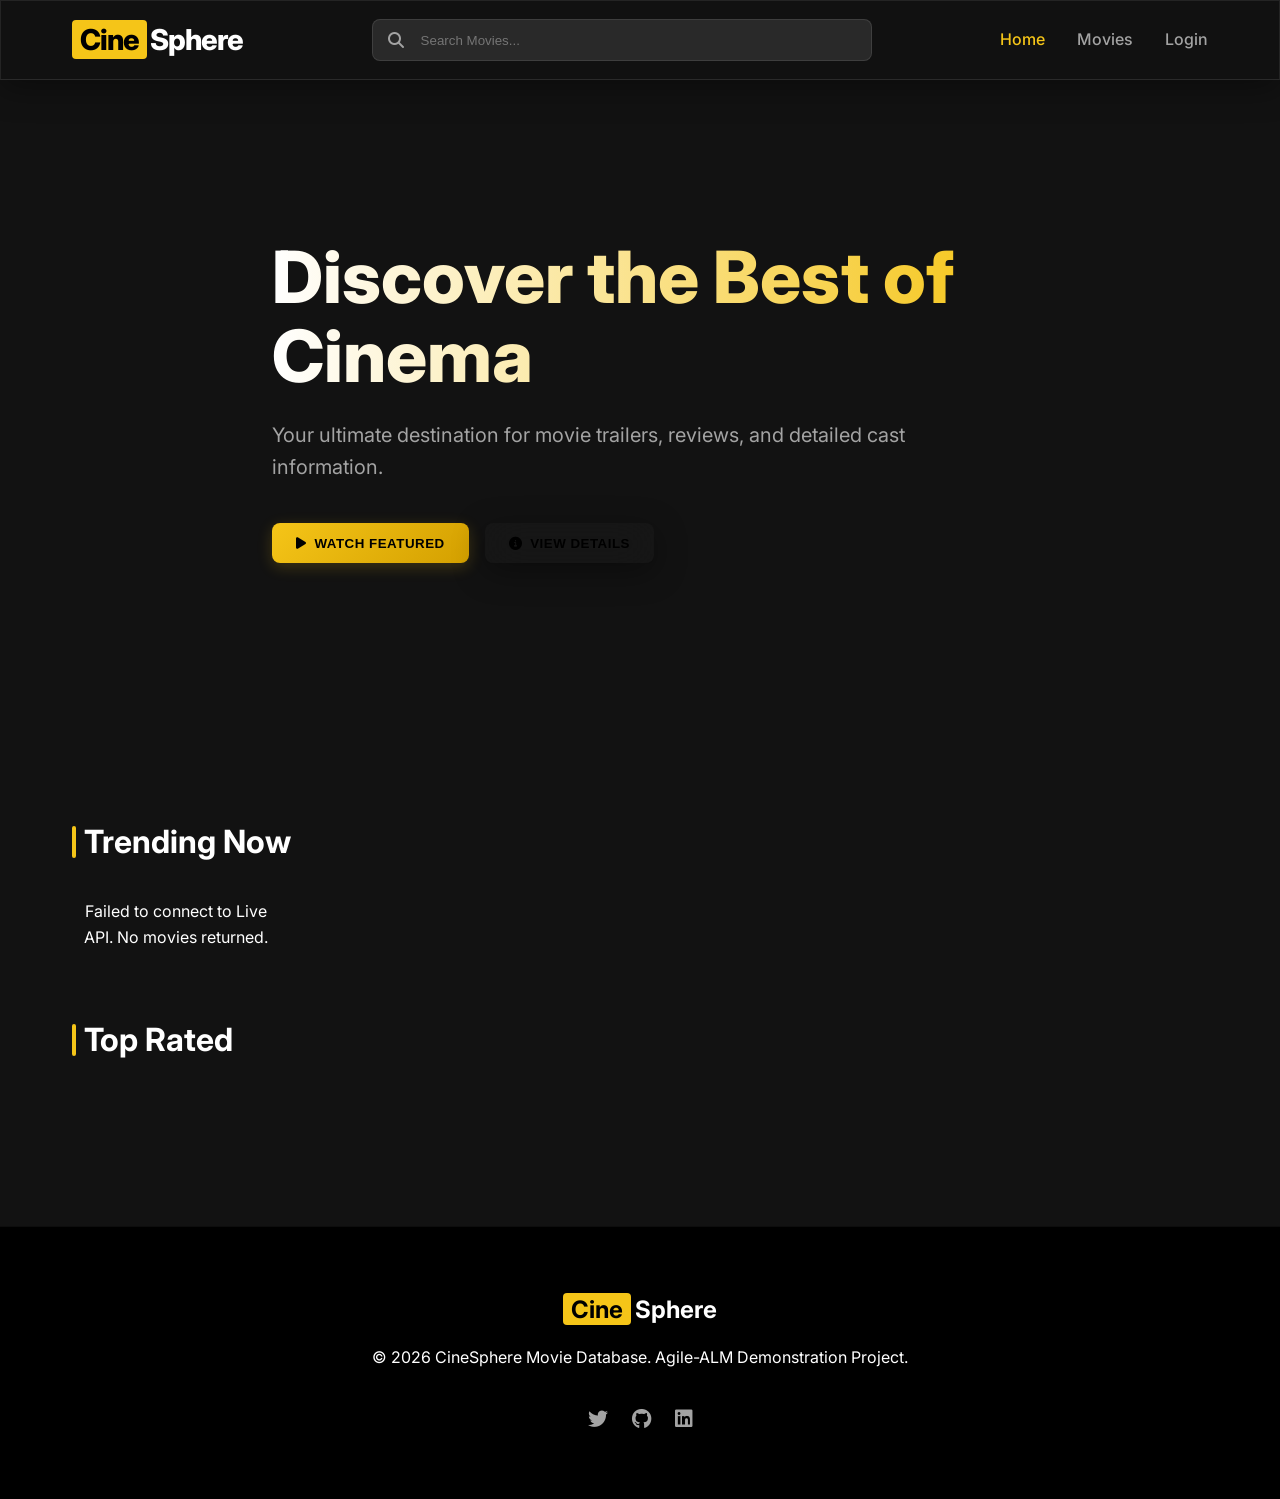
<file: index.html>
<!DOCTYPE html>
<html lang="en">
<head>
    <meta charset="UTF-8">
    <meta name="viewport" content="width=device-width, initial-scale=1.0">
    <title>CineSphere | Modern Movie Info</title>
    <!-- Google Fonts -->
    <link rel="preconnect" href="https://fonts.googleapis.com">
    <link rel="preconnect" href="https://fonts.gstatic.com" crossorigin>
    <link href="https://fonts.googleapis.com/css2?family=Inter:wght@400;600;700&display=swap" rel="stylesheet">
    <!-- Font Awesome -->
    <link rel="stylesheet" href="https://cdnjs.cloudflare.com/ajax/libs/font-awesome/6.4.0/css/all.min.css">
    <!-- Custom CSS -->
    <link rel="stylesheet" href="assets/css/main.css">
    <link rel="stylesheet" href="assets/css/components.css">
</head>
<body>
    <!-- Navigation -->
    <nav class="navbar glass-card">
        <div class="container nav-content">
            <a href="index.html" class="logo">
                <span class="logo-accent">Cine</span>Sphere
            </a>
            <div class="search-bar">
                <div class="search-input-wrapper">
                    <i class="fas fa-search search-icon"></i>
                    <input type="text" id="movieSearch" placeholder="Search Movies...">
                </div>
            </div>
            <ul class="nav-links">
                <li><a href="index.html" class="active">Home</a></li>
                <li><a href="#movies">Movies</a></li>
                <li id="watchlistLink" style="display:none;"><a href="watchlist.html">Watchlist</a></li>
                <li id="authLink"><a href="login.html">Login</a></li>
            </ul>
        </div>
    </nav>
    <script>
        document.addEventListener('DOMContentLoaded', () => {
            const user = JSON.parse(localStorage.getItem('user'));
            if(user) {
                document.getElementById('authLink').innerHTML = `
                <a href="profile.html"><i class="fas fa-user-circle"></i> Profile</a>
                <a href="javascript:void(0)" onclick="logout()" class="nav-logout"><i class="fas fa-sign-out-alt"></i></a>
            `;
                document.getElementById('watchlistLink').style.display = 'inline-block';
            }
        });
        function logout() {
            localStorage.removeItem('user');
            window.location.href = 'index.html';
        }
    </script>

    <!-- Hero Section -->
    <header class="hero">
        <div class="hero-overlay"></div>
        <div class="container hero-content">
            <h1 class="hero-title">Discover the Best of <span class="text-primary">Cinema</span></h1>
            <p class="hero-subtitle">Your ultimate destination for movie trailers, reviews, and detailed cast information.</p>
            <div class="hero-actions">
                <button class="btn btn-primary"><i class="fas fa-play"></i> Watch Featured</button>
                <button class="btn glass-card"><i class="fas fa-info-circle"></i> View Details</button>
            </div>
        </div>
    </header>

    <!-- Main Content -->
    <main class="container">
        <!-- Trending Section -->
        <section id="movies" class="section">
            <h2 class="section-title">Trending Now</h2>
            <div class="movie-grid" id="featuredMovies">
                <!-- Movie cards will be injected here by app.js -->
            </div>
        </section>

        <!-- Top Rated Section -->
        <section id="top-rated" class="section">
            <h2 class="section-title">Top Rated</h2>
            <div class="movie-grid" id="topRatedMovies">
                <!-- Top rated cards injected here -->
            </div>
        </section>
    </main>

    <!-- Footer -->
    <footer class="footer">
        <div class="container footer-content">
            <div class="footer-logo">
                <span class="logo-accent">Cine</span>Sphere
            </div>
            <p>&copy; 2026 CineSphere Movie Database. Agile-ALM Demonstration Project.</p>
            <div class="social-links">
                <a href="#"><i class="fab fa-twitter"></i></a>
                <a href="#"><i class="fab fa-github"></i></a>
                <a href="#"><i class="fab fa-linkedin"></i></a>
            </div>
        </div>
    </footer>

    <!-- Scripts -->
    <script src="assets/js/api.js?v=2"></script>
    <script src="assets/js/movies.js?v=2"></script>
    <script src="assets/js/state.js?v=2"></script>
    <script src="assets/js/ui.js?v=2"></script>
    <script src="assets/js/app.js?v=2"></script>
</body>
</html>
</file>
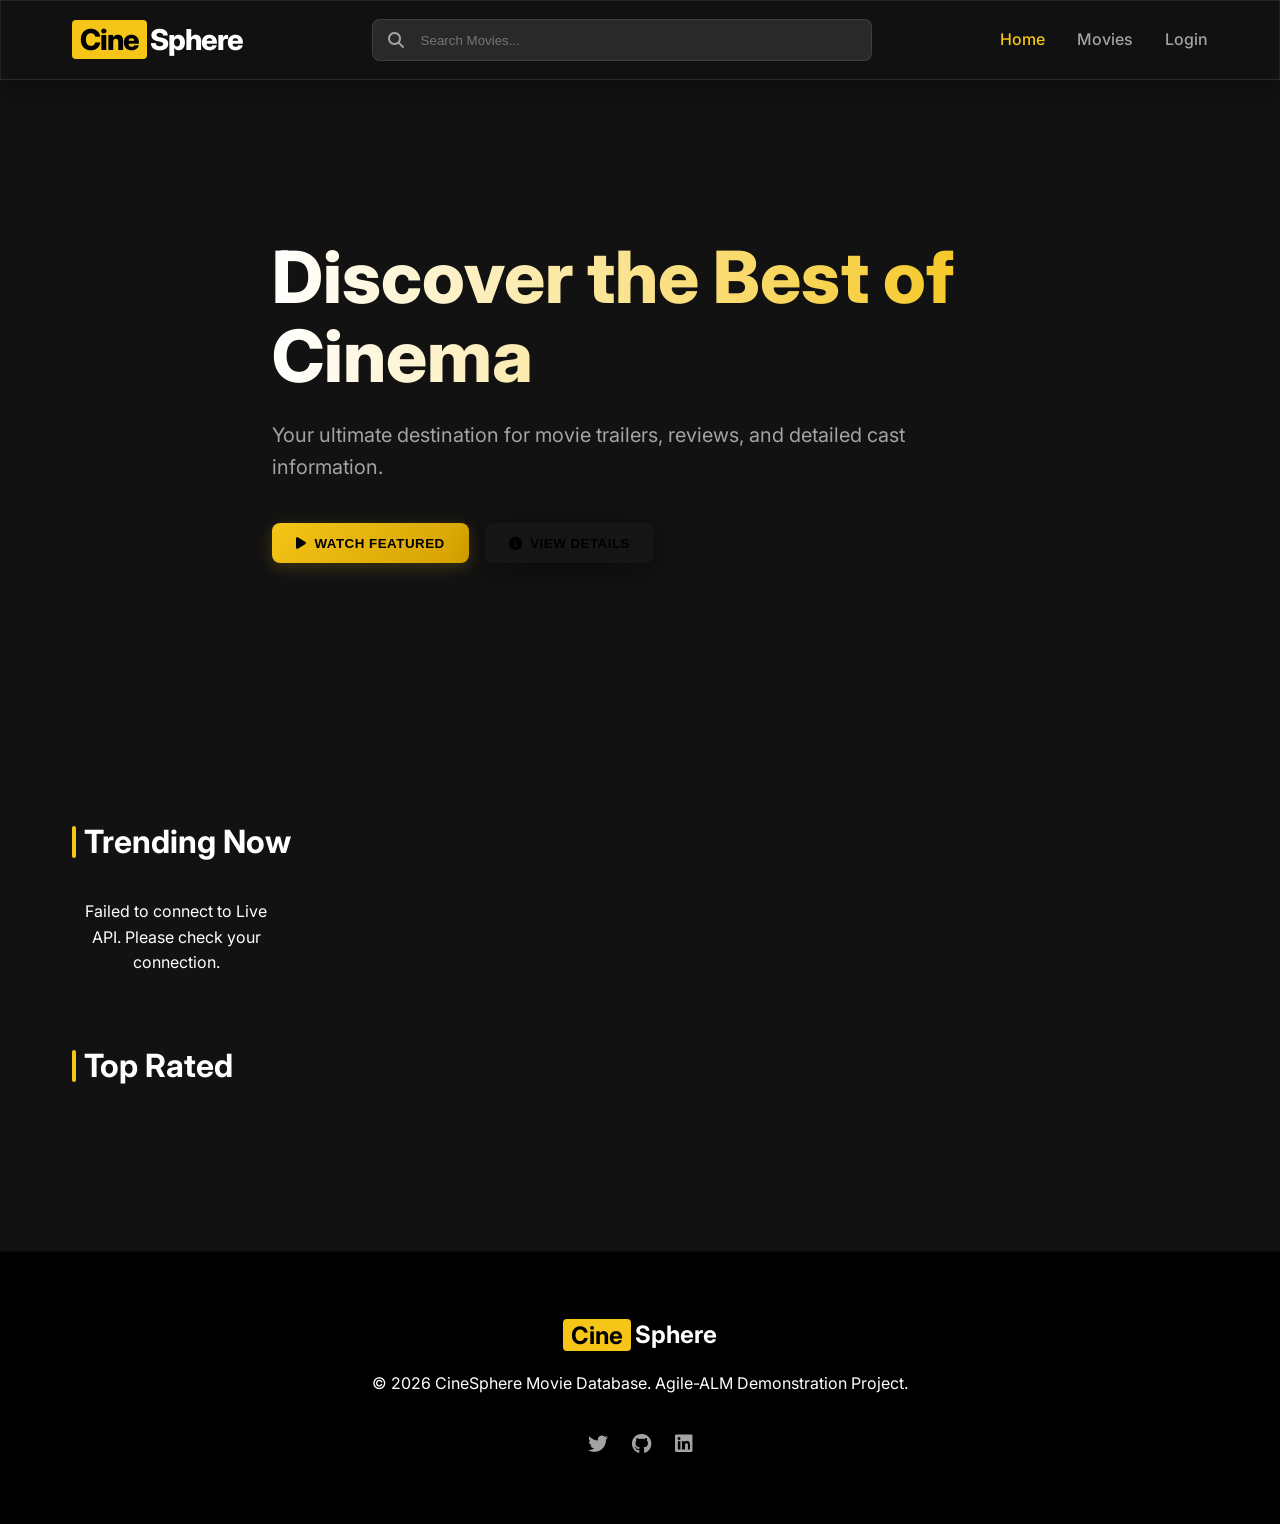
<file: frontend/index.html>
<!DOCTYPE html>
<html lang="en">
<head>
    <meta charset="UTF-8">
    <meta name="viewport" content="width=device-width, initial-scale=1.0">
    <title>CineSphere | Modern Movie Info</title>
    <!-- Google Fonts -->
    <link rel="preconnect" href="https://fonts.googleapis.com">
    <link rel="preconnect" href="https://fonts.gstatic.com" crossorigin>
    <link href="https://fonts.googleapis.com/css2?family=Inter:wght@400;600;700&display=swap" rel="stylesheet">
    <!-- Font Awesome -->
    <link rel="stylesheet" href="https://cdnjs.cloudflare.com/ajax/libs/font-awesome/6.4.0/css/all.min.css">
    <!-- Custom CSS -->
    <link rel="stylesheet" href="assets/css/main.css">
    <link rel="stylesheet" href="assets/css/components.css">
</head>
<body>
    <!-- Navigation -->
    <nav class="navbar glass-card">
        <div class="container nav-content">
            <a href="index.html" class="logo">
                <span class="logo-accent">Cine</span>Sphere
            </a>
            <div class="search-bar">
                <div class="search-input-wrapper">
                    <i class="fas fa-search search-icon"></i>
                    <input type="text" id="movieSearch" placeholder="Search Movies...">
                </div>
            </div>
            <ul class="nav-links">
                <li><a href="index.html" class="active">Home</a></li>
                <li><a href="#movies">Movies</a></li>
                <li id="watchlistLink" style="display:none;"><a href="watchlist.html">Watchlist</a></li>
                <li id="authLink"><a href="login.html">Login</a></li>
            </ul>
        </div>
    </nav>
    <script>
        document.addEventListener('DOMContentLoaded', () => {
            const user = JSON.parse(localStorage.getItem('user'));
            if(user) {
                document.getElementById('authLink').innerHTML = `
                <a href="profile.html"><i class="fas fa-user-circle"></i> Profile</a>
                <a href="javascript:void(0)" onclick="logout()" class="nav-logout"><i class="fas fa-sign-out-alt"></i></a>
            `;
                document.getElementById('watchlistLink').style.display = 'inline-block';
            }
        });
        function logout() {
            localStorage.removeItem('user');
            window.location.href = 'index.html';
        }
    </script>

    <!-- Hero Section -->
    <header class="hero">
        <div class="hero-overlay"></div>
        <div class="container hero-content">
            <h1 class="hero-title">Discover the Best of <span class="text-primary">Cinema</span></h1>
            <p class="hero-subtitle">Your ultimate destination for movie trailers, reviews, and detailed cast information.</p>
            <div class="hero-actions">
                <button class="btn btn-primary"><i class="fas fa-play"></i> Watch Featured</button>
                <button class="btn glass-card"><i class="fas fa-info-circle"></i> View Details</button>
            </div>
        </div>
    </header>

    <!-- Main Content -->
    <main class="container">
        <!-- Trending Section -->
        <section id="movies" class="section">
            <h2 class="section-title">Trending Now</h2>
            <div class="movie-grid" id="featuredMovies">
                <!-- Movie cards will be injected here by app.js -->
            </div>
        </section>

        <!-- Top Rated Section -->
        <section id="top-rated" class="section">
            <h2 class="section-title">Top Rated</h2>
            <div class="movie-grid" id="topRatedMovies">
                <!-- Top rated cards injected here -->
            </div>
        </section>
    </main>

    <!-- Footer -->
    <footer class="footer">
        <div class="container footer-content">
            <div class="footer-logo">
                <span class="logo-accent">Cine</span>Sphere
            </div>
            <p>&copy; 2026 CineSphere Movie Database. Agile-ALM Demonstration Project.</p>
            <div class="social-links">
                <a href="#"><i class="fab fa-twitter"></i></a>
                <a href="#"><i class="fab fa-github"></i></a>
                <a href="#"><i class="fab fa-linkedin"></i></a>
            </div>
        </div>
    </footer>

    <!-- Scripts -->
    <script src="assets/js/api.js"></script>
    <script src="assets/js/movies.js"></script>
    <script src="assets/js/state.js"></script>
    <script src="assets/js/ui.js"></script>
    <script src="assets/js/app.js"></script>
</body>
</html>
</file>
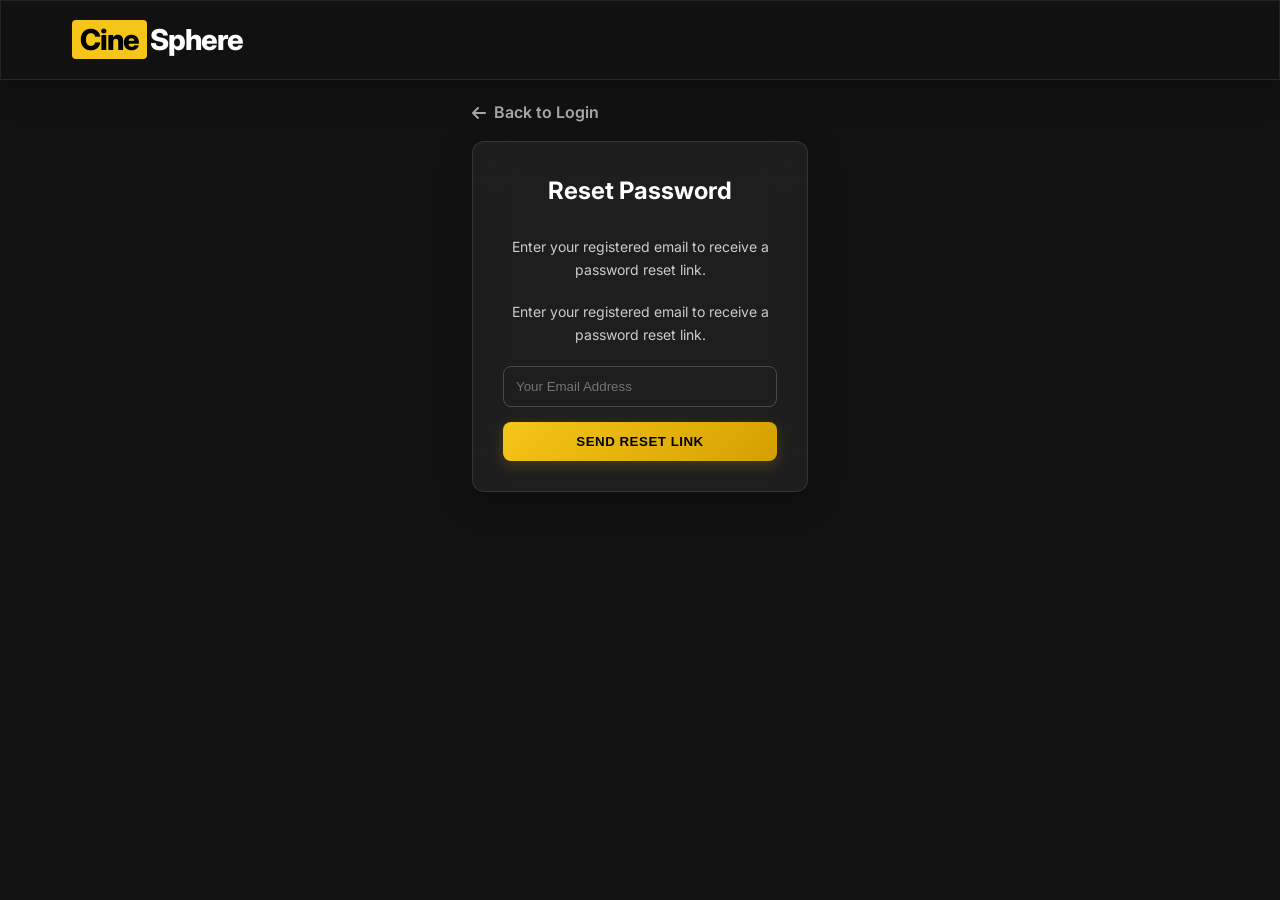
<file: forgot-password.html>
<!DOCTYPE html>
<html lang="en">
<head>
    <meta charset="UTF-8">
    <meta name="viewport" content="width=device-width, initial-scale=1.0">
    <title>CineSphere | Reset Password</title>
    <link href="https://fonts.googleapis.com/css2?family=Inter:wght@400;600;700&display=swap" rel="stylesheet">
    <link rel="stylesheet" href="https://cdnjs.cloudflare.com/ajax/libs/font-awesome/6.4.0/css/all.min.css">
    <link rel="stylesheet" href="assets/css/main.css">
    <link rel="stylesheet" href="assets/css/components.css">
    <style>
        .auth-container { max-width: 400px; margin: 100px auto; text-align: center; }
        .auth-form { padding: 30px; border-radius: 12px; background: rgba(255,255,255,0.05); border: 1px solid rgba(255,255,255,0.1); }
        .auth-input { width: 100%; padding: 12px; margin-bottom: 15px; border-radius: 8px; border: 1px solid rgba(255,255,255,0.2); background: transparent; color: #fff; }
        .auth-btn { width: 100%; padding: 12px; }
        .error-msg { color: #ff4d4d; margin-bottom: 15px; display: none; }
        .success-msg { color: #4CAF50; margin-bottom: 15px; display: none; }
    </style>
</head>
<body>
    <nav class="navbar glass-card">
        <div class="container nav-content">
            <a href="index.html" class="logo"><span class="logo-accent">Cine</span>Sphere</a>
        </div>
    </nav>
    <div class="container auth-container">
        <div style="text-align: left; margin-bottom: 15px;">
            <a href="login.html" style="color: #aaa; text-decoration: none; font-weight: 600; display: inline-flex; align-items: center; gap: 8px; transition: color 0.3s;" onmouseover="this.style.color='#fff'" onmouseout="this.style.color='#aaa'">
                <i class="fas fa-arrow-left"></i> Back to Login
            </a>
        </div>
        <div class="auth-form glass-card">
            <h2>Reset Password</h2>
            <br>
            <p style="font-size:14px; color:#ccc; margin-bottom:20px;">Enter your registered email to receive a password reset link.</p>
            <p style="font-size:14px; color:#ccc; margin-bottom:20px;">Enter your registered email to receive a password reset link.</p>
            <form id="forgotForm">
                <input type="email" id="email" class="auth-input" placeholder="Your Email Address" required>
                <button type="submit" class="btn btn-primary auth-btn" id="submitBtn">Send Reset Link</button>
            </form>
        </div>
    </div>
    <script src="assets/js/api.js"></script>
    <script src="assets/js/ui.js"></script>
    <script>
        document.getElementById('forgotForm').addEventListener('submit', async (e) => {
            e.preventDefault();
            const email = document.getElementById('email').value;
            const btn = document.getElementById('submitBtn');
            
            btn.innerHTML = 'Sending...';
            btn.disabled = true;

            const res = await apiForgotPassword(email);
            
            if(res.error) {
                UI.showToast(res.message, 'error');
                btn.innerHTML = 'Send Reset Link';
                btn.disabled = false;
            } else {
                UI.showToast(res.message || 'Password reset link sent securely to your email inbox!', 'success');
                btn.innerHTML = 'Sent';
            }
        });
    </script>
</body>
</html>
</file>
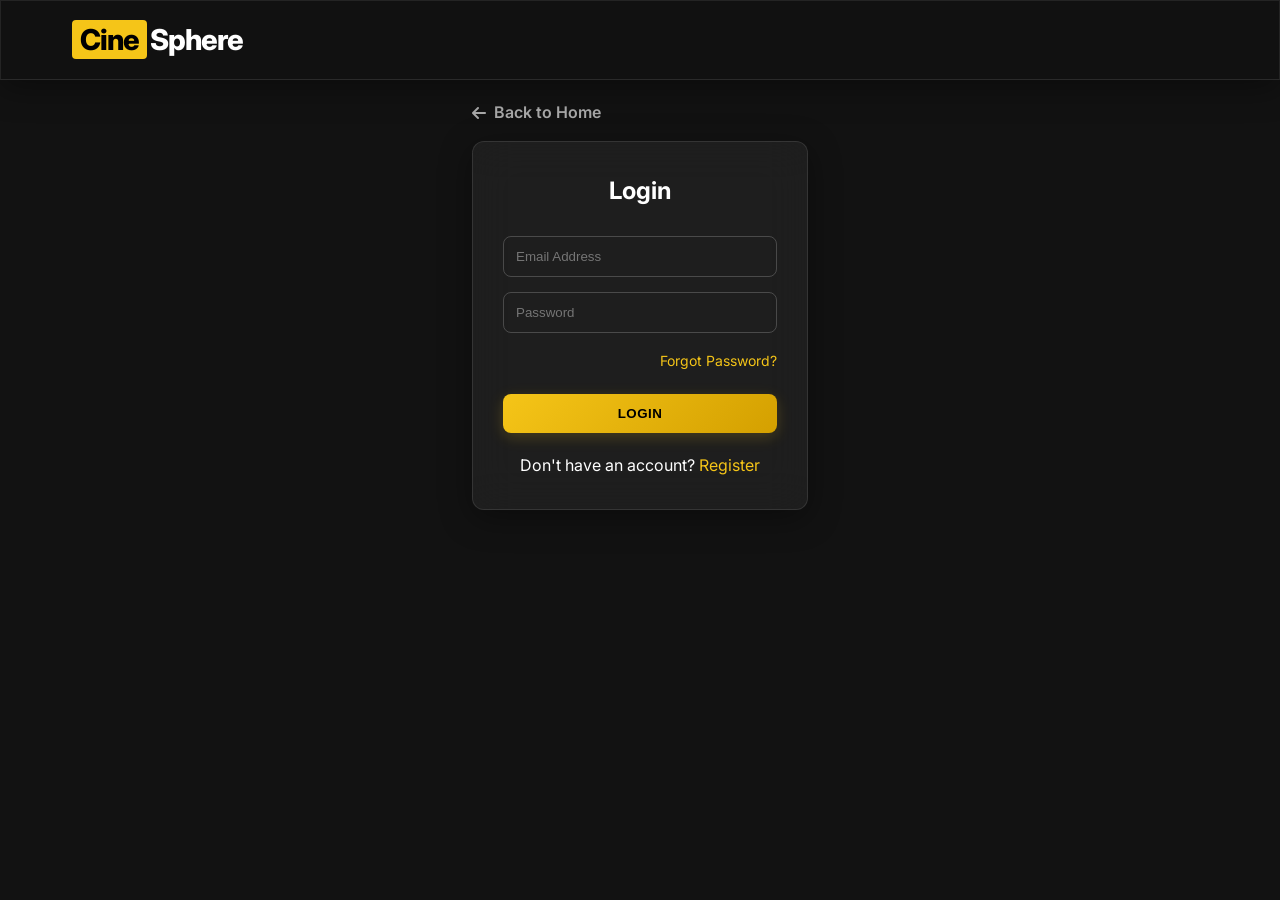
<file: login.html>
<!DOCTYPE html>
<html lang="en">
<head>
    <meta charset="UTF-8">
    <meta name="viewport" content="width=device-width, initial-scale=1.0">
    <title>CineSphere | Login</title>
    <link href="https://fonts.googleapis.com/css2?family=Inter:wght@400;600;700&display=swap" rel="stylesheet">
    <link rel="stylesheet" href="https://cdnjs.cloudflare.com/ajax/libs/font-awesome/6.4.0/css/all.min.css">
    <link rel="stylesheet" href="assets/css/main.css">
    <link rel="stylesheet" href="assets/css/components.css">
    <style>
        .auth-container { max-width: 400px; margin: 100px auto; text-align: center; }
        .auth-form { padding: 30px; border-radius: 12px; background: rgba(255,255,255,0.05); border: 1px solid rgba(255,255,255,0.1); }
        .auth-input { width: 100%; padding: 12px; margin-bottom: 15px; border-radius: 8px; border: 1px solid rgba(255,255,255,0.2); background: transparent; color: #fff; }
        .auth-btn { width: 100%; padding: 12px; }
        .error-msg { color: #ff4d4d; margin-bottom: 15px; display: none; }
    </style>
</head>
<body>
    <nav class="navbar glass-card">
        <div class="container nav-content">
            <a href="index.html" class="logo"><span class="logo-accent">Cine</span>Sphere</a>
        </div>
    </nav>
    <div class="container auth-container">
        <div style="text-align: left; margin-bottom: 15px;">
            <a href="index.html" style="color: #aaa; text-decoration: none; font-weight: 600; display: inline-flex; align-items: center; gap: 8px; transition: color 0.3s;" onmouseover="this.style.color='#fff'" onmouseout="this.style.color='#aaa'">
                <i class="fas fa-arrow-left"></i> Back to Home
            </a>
        </div>
        <div class="auth-form glass-card">
            <h2>Login</h2>
            <br>
            <form id="loginForm">
                <input type="email" id="email" class="auth-input" placeholder="Email Address" required>
                <input type="password" id="password" class="auth-input" placeholder="Password" required>
                <div style="text-align: right; margin-bottom: 20px;">
                    <a href="forgot-password.html" class="text-primary" style="font-size: 14px;">Forgot Password?</a>
                </div>
                <button type="submit" class="btn btn-primary auth-btn" id="submitBtn">Login</button>
            </form>
            <p style="margin-top:20px;">Don't have an account? <a href="register.html" class="text-primary">Register</a></p>
        </div>
    </div>
    <script src="assets/js/api.js"></script>
    <script src="assets/js/ui.js"></script>
    <script>
        document.getElementById('loginForm').addEventListener('submit', async (e) => {
            e.preventDefault();
            const email = document.getElementById('email').value;
            const password = document.getElementById('password').value;
            const btn = document.getElementById('submitBtn');
            
            btn.innerHTML = 'Logging in...';
            btn.disabled = true;

            const res = await apiLogin(email, password);
            if(res.error) {
                UI.showToast(res.message, 'error');
                btn.innerHTML = 'Login';
                btn.disabled = false;
            } else {
                UI.showToast('Welcome back!', 'success');
                localStorage.setItem('user', JSON.stringify(res.user));
                setTimeout(() => { window.location.href = 'index.html'; }, 1000);
            }
        });
    </script>
</body>
</html>
</file>
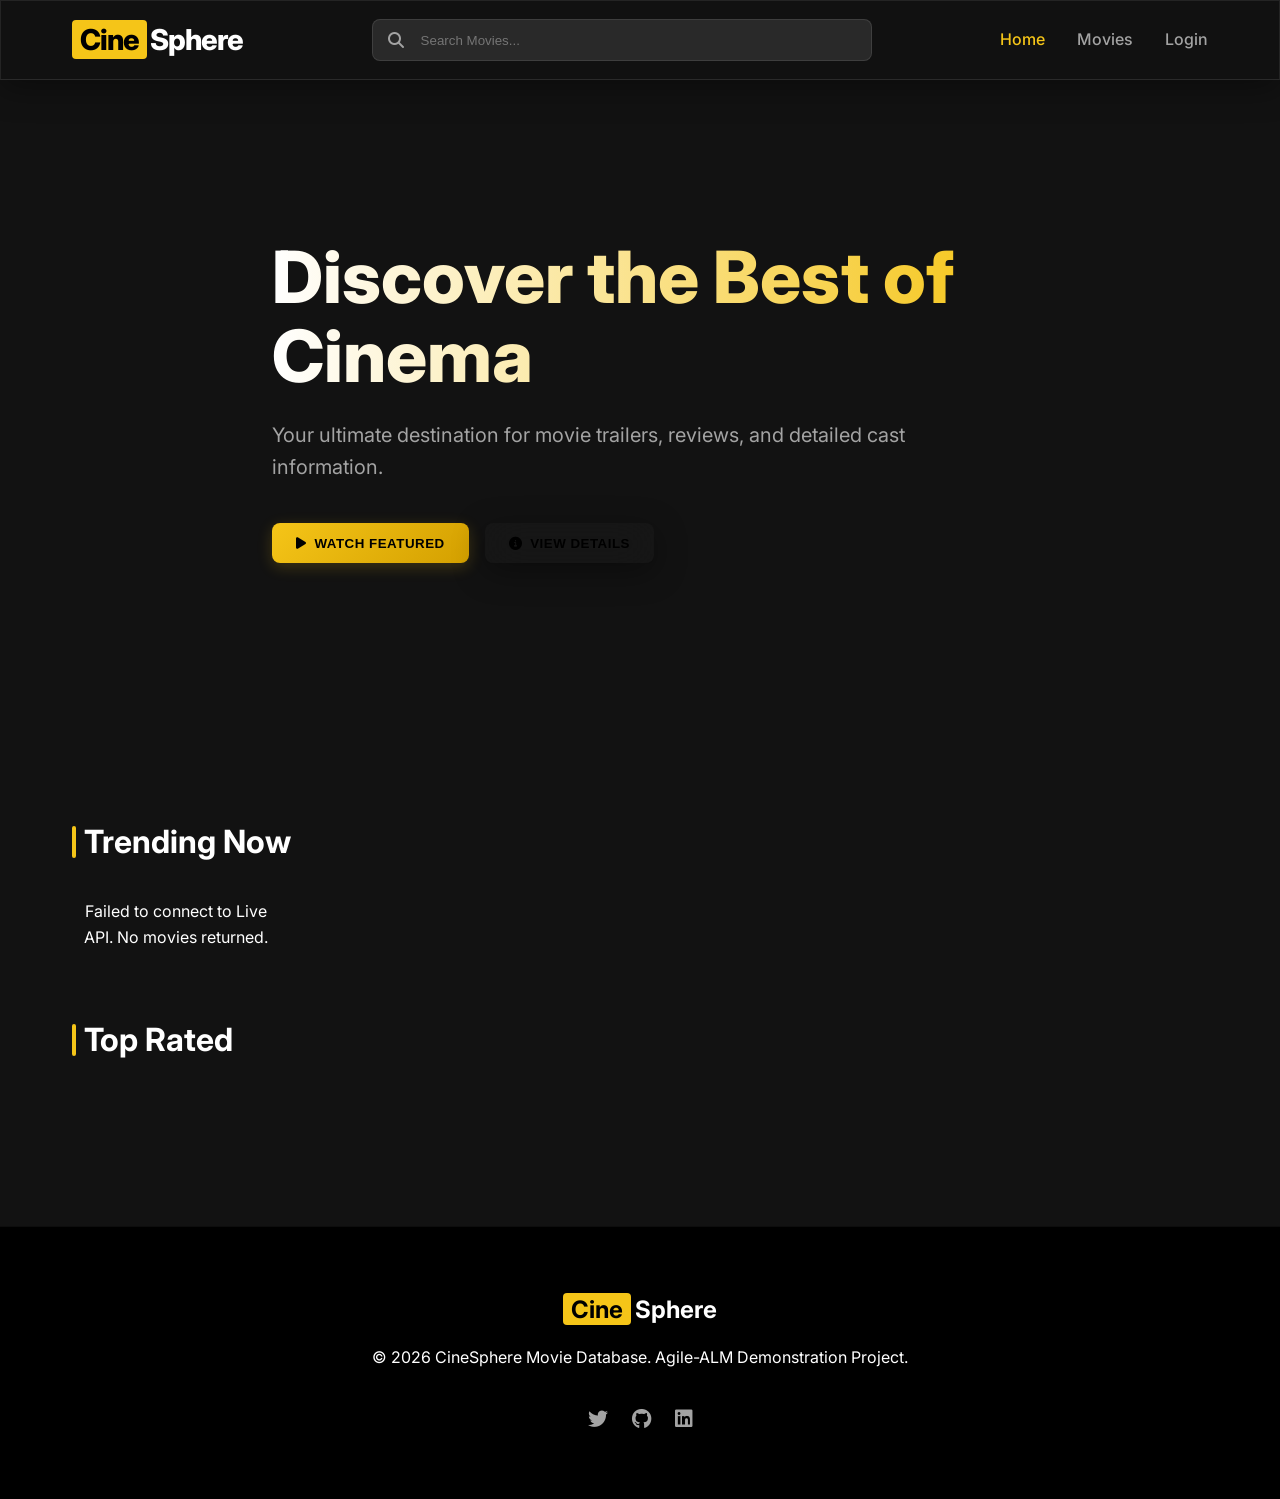
<file: movie-details.html>
<!DOCTYPE html>
<html lang="en">

<head>
    <meta charset="UTF-8">
    <meta name="viewport" content="width=device-width, initial-scale=1.0">
    <title>Movie Details | CineSphere</title>
    <!-- Google Fonts -->
    <link rel="preconnect" href="https://fonts.googleapis.com">
    <link rel="preconnect" href="https://fonts.gstatic.com" crossorigin>
    <link href="https://fonts.googleapis.com/css2?family=Inter:wght@400;600;700&display=swap" rel="stylesheet">
    <!-- Font Awesome -->
    <link rel="stylesheet" href="https://cdnjs.cloudflare.com/ajax/libs/font-awesome/6.4.0/css/all.min.css">
    <!-- Custom CSS -->
    <link rel="stylesheet" href="assets/css/main.css">
    <link rel="stylesheet" href="assets/css/components.css">
</head>

<body class="details-body">
    <!-- Navigation -->
    <nav class="navbar glass-card">
        <div class="container nav-content">
            <a href="index.html" class="logo">
                <span class="logo-accent">Cine</span>Sphere
            </a>
            <ul class="nav-links">
                <li><a href="index.html">Home</a></li>
                <li><a href="index.html#movies">Movies</a></li>
                <li id="watchlistLink" style="display:none;"><a href="watchlist.html">Watchlist</a></li>
                <li id="authLink"><a href="login.html">Login</a></li>
            </ul>
        </div>
    </nav>
    <script>
        document.addEventListener('DOMContentLoaded', () => {
            const user = JSON.parse(localStorage.getItem('user'));
            if(user) {
                document.getElementById('authLink').innerHTML = `
                    <a href="profile.html"><i class="fas fa-user-circle"></i> Profile</a>
                    <a href="javascript:void(0)" onclick="logout()" class="nav-logout"><i class="fas fa-sign-out-alt"></i></a>
                `;
                document.getElementById('watchlistLink').style.display = 'inline-block';
            }
        });
        function logout() {
            localStorage.removeItem('user');
            window.location.href = 'index.html';
        }
    </script>


    <!-- Movie Backdrop Hero -->
    <div id="movieBackdrop" class="details-hero">
        <div class="hero-overlay"></div>
        <div class="container details-hero-content">
            <div class="details-poster-wrapper glass-card">
                <img id="detailPoster" src="" alt="">
            </div>
            <div class="details-info">
                <h1 id="detailTitle" class="hero-title"></h1>
                <div class="details-meta">
                    <span id="detailYear"></span> &bull;
                    <span id="detailDuration"></span> &bull;
                    <span id="detailGenre"></span>
                </div>
                <button id="addToWatchlistBtn" class="btn btn-outline" style="margin:10px 0; display:none;"><i class="fas fa-plus"></i> Add to Watchlist</button>
                <div class="details-rating-big">
                    <i class="fas fa-star text-primary"></i>
                    <span id="detailRating"></span> <span class="rating-max">/10</span>
                </div>
                <p id="detailDescription" class="hero-subtitle"></p>
                <div class="details-crew">
                    <div><strong>Director:</strong> <span id="detailDirector"></span></div>
                    <div><strong>Cast:</strong> <span id="detailCast"></span></div>
                </div>
            </div>
        </div>
    </div>

    <main class="container">
        <!-- Interactive Section -->
        <section class="section">
            <div class="grid-2-cols">
                <!-- Rating and Reviews Form -->
                <div class="glass-card pd-2">
                    <h2 class="section-title">Rate & Review</h2>
                    <div class="user-rating-box" id="ratingInputBox" style="display:none;">
                        <p>Share your thought on this movie:</p>
                        <div class="star-rating" id="starInput">
                            <i class="far fa-star" data-value="1"></i>
                            <i class="far fa-star" data-value="2"></i>
                            <i class="far fa-star" data-value="3"></i>
                            <i class="far fa-star" data-value="4"></i>
                            <i class="far fa-star" data-value="5"></i>
                            <i class="far fa-star" data-value="6"></i>
                            <i class="far fa-star" data-value="7"></i>
                            <i class="far fa-star" data-value="8"></i>
                            <i class="far fa-star" data-value="9"></i>
                            <i class="far fa-star" data-value="10"></i>
                        </div>
                        <span id="ratingTip" class="text-primary" style="font-weight: 600;">Rate it!</span>
                    </div>
                    <form id="reviewForm" class="review-form">
                        <textarea id="reviewText" placeholder="Write your review here..." required rows="4"></textarea>
                        <button type="submit" class="btn btn-primary">Submit Review</button>
                    </form>
                </div>

                <!-- Reviews List -->
                <div class="glass-card pd-2">
                    <h2 class="section-title">User Reviews</h2>
                    <div id="reviewsList" class="reviews-container">
                        <!-- Reviews injected here -->
                    </div>
                </div>
            </div>
        </section>
    </main>

    <!-- Footer -->
    <footer class="footer">
        <div class="container">
            <p>&copy; 2026 CineSphere. Visualizing Cinema with Agile-ALM.</p>
        </div>
    </footer>

    <!-- Scripts -->
    <script src="assets/js/api.js"></script>
    <script src="assets/js/ui.js"></script>
    <script src="assets/js/movies.js"></script>
    <script src="assets/js/state.js"></script>
    <script src="assets/js/details.js"></script>
    <script>
        // Integration script for Watchlist & Reviews
        document.addEventListener('DOMContentLoaded', async () => {
            const urlParams = new URLSearchParams(window.location.search);
            const movieId = urlParams.get('id');
            const user = JSON.parse(localStorage.getItem('user'));
            
            if(user && movieId) {
                document.getElementById('ratingInputBox').style.display = 'block';
                const btn = document.getElementById('addToWatchlistBtn');
                btn.style.display = 'inline-block';
                btn.onclick = async () => {
                    const res = await apiAddToWatchlist(user.id, movieId);
                    if(res.error) UI.showToast(res.message, 'error');
                    else UI.showToast('Added to Watchlist!', 'success');
                };
                
                // Rating interaction
                const stars = document.querySelectorAll('#starInput i');
                let currentRating = 0;
                
                stars.forEach(star => {
                    star.addEventListener('mouseover', () => {
                        const val = parseInt(star.getAttribute('data-value'));
                        highlightStars(val);
                    });
                    star.addEventListener('mouseout', () => {
                        highlightStars(currentRating);
                    });
                    star.addEventListener('click', () => {
                        currentRating = parseInt(star.getAttribute('data-value'));
                        highlightStars(currentRating);
                        document.getElementById('ratingTip').textContent = `Rating: ${currentRating}/10`;
                    });
                });

                function highlightStars(val) {
                    stars.forEach(s => {
                        const sVal = parseInt(s.getAttribute('data-value'));
                        if(sVal <= val) {
                            s.classList.remove('far');
                            s.classList.add('fas');
                        } else {
                            s.classList.remove('fas');
                            s.classList.add('far');
                        }
                    });
                }

                // Load reviews and check for existing
                loadReviews(movieId);
                
                // Form handling
                const form = document.getElementById('reviewForm');
                const submitBtn = form.querySelector('button[type="submit"]');
                let isUpdate = false;

                async function checkExistingReview() {
                    if (!user) return;
                    const reviews = await apiGetReviews(movieId);
                    const myReview = reviews.find(r => r.user_id == user.id || r.user_name == user.name);
                    if (myReview) {
                        isUpdate = true;
                        currentRating = myReview.rating;
                        highlightStars(currentRating);
                        document.getElementById('ratingTip').textContent = `Your Rating: ${currentRating}/10`;
                        document.getElementById('reviewText').value = myReview.comment;
                        submitBtn.innerHTML = '<i class="fas fa-edit"></i> Update Review';
                    }
                }
                checkExistingReview();

                form.onsubmit = async (e) => {
                    e.preventDefault();
                    if (currentRating === 0) {
                        UI.showToast("Please select a rating!", "error");
                        return;
                    }
                    const text = document.getElementById('reviewText').value;
                    
                    const res = isUpdate 
                        ? await apiUpdateReview(user.id, movieId, text, currentRating)
                        : await apiAddReview(user.id, movieId, text, currentRating);
                    
                    if(res.error) {
                        UI.showToast(res.message, "error");
                    } else {
                        UI.showToast(isUpdate ? "Review updated!" : "Review added!", "success");
                        if(!isUpdate) {
                            document.getElementById('reviewText').value = '';
                            currentRating = 0;
                            highlightStars(0);
                            document.getElementById('ratingTip').textContent = 'Rate it!';
                        }
                        await loadReviews(movieId);
                        await checkExistingReview();
                    }
                };
            } else {
                document.getElementById('reviewForm').innerHTML = '<p><a href="login.html" class="text-primary">Login</a> to write a review.</p>';
                if(movieId) loadReviews(movieId);
            }
        });
        
        async function loadReviews(movieId) {
            const list = await apiGetReviews(movieId);
            const container = document.getElementById('reviewsList');
            if(list.length === 0) {
                container.innerHTML = '<p>No reviews yet.</p>';
            } else {
                container.innerHTML = list.map(r => {
                    let starsHtml = '';
                    for(let i=1; i<=10; i++) {
                        starsHtml += i <= r.rating ? '<i class="fas fa-star" style="color:#fbc02d; font-size:12px;"></i>' : '<i class="far fa-star" style="color:#555; font-size:12px;"></i>';
                    }
                    return `
                        <div style="border-bottom: 1px solid rgba(255,255,255,0.1); padding-bottom: 15px; margin-bottom: 15px;">
                            <div style="display:flex; justify-content:space-between; align-items:center;">
                                <strong>${r.user_name}</strong>
                                <div>${starsHtml}</div>
                            </div>
                            <small style="color:#aaa;">${r.created_at}</small>
                            <p style="margin-top:8px; line-height:1.5;">${r.comment}</p>
                        </div>
                    `;
                }).join('');
            }
        }
    </script>
</body>

</html>
</file>
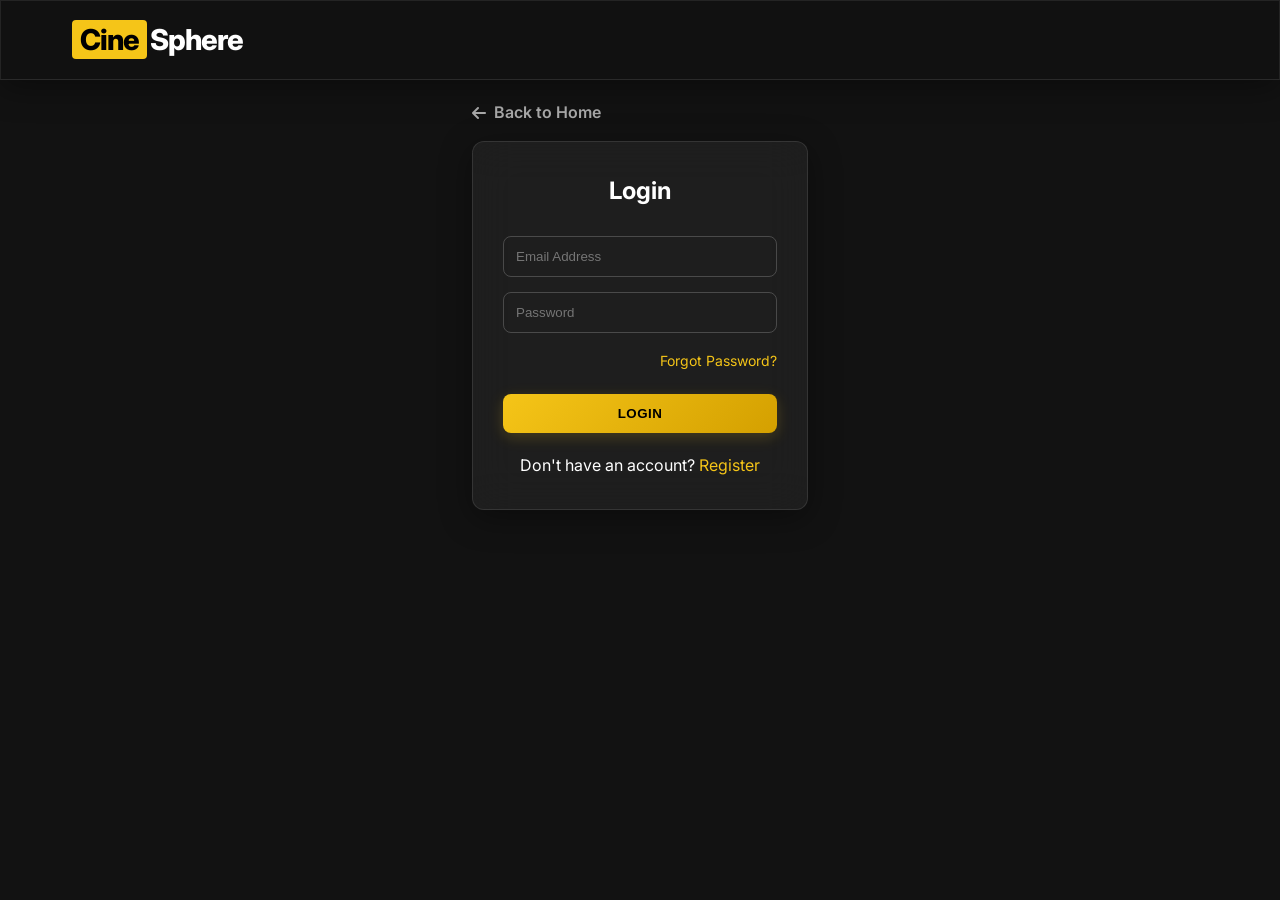
<file: profile.html>
<!DOCTYPE html>
<html lang="en">
<head>
    <meta charset="UTF-8">
    <meta name="viewport" content="width=device-width, initial-scale=1.0">
    <title>User Profile | CineSphere</title>
    <!-- CSS Links -->
    <link href="https://fonts.googleapis.com/css2?family=Inter:wght@400;600;700&display=swap" rel="stylesheet">
    <link rel="stylesheet" href="https://cdnjs.cloudflare.com/ajax/libs/font-awesome/6.4.0/css/all.min.css">
    <link rel="stylesheet" href="assets/css/main.css">
    <link rel="stylesheet" href="assets/css/components.css">
</head>
<body>
    <nav class="navbar glass-card">
        <div class="container nav-content">
            <a href="index.html" class="logo"><span class="logo-accent">Cine</span>Sphere</a>
            <ul class="nav-links">
                <li><a href="index.html">Home</a></li>
                <li id="watchlistLink" style="display:none;"><a href="watchlist.html">Watchlist</a></li>
                <li id="authLink"><a href="login.html">Login</a></li>
            </ul>
        </div>
    </nav>
    <main class="container" style="padding-top: 100px; padding-bottom: 100px;">
        <div class="glass-card pd-2" style="max-width: 600px; margin: 0 auto 50px;">
            <h2 class="section-title">My Profile</h2>
            <div style="font-size: 1.1rem; margin-bottom: 20px;">
                <p style="margin-bottom:10px;"><strong>Name:</strong> <span id="profName" style="color:var(--text-muted);"></span></p>
                <p><strong>Email:</strong> <span id="profEmail" style="color:var(--text-muted);"></span></p>
            </div>
            <button onclick="logout()" class="btn btn-outline" style="width:100%; border-color:#ff4d4d; color:#ff4d4d;">Logout Securely</button>
        </div>

        <h2 class="section-title">My Ratings & Reviews</h2>
        <div class="reviews-container glass-card pd-2" id="myReviewsGrid" style="max-height: 800px;">
            <!-- User reviews loaded here dynamically -->
        </div>
    </main>

    <script src="assets/js/api.js"></script>
    <script src="assets/js/ui.js"></script>
    <script>
        const user = JSON.parse(localStorage.getItem('user'));
        
        if (!user) {
            window.location.href = 'login.html';
        } else {
            document.getElementById('authLink').innerHTML = `
                <a href="profile.html" class="active" style="color:var(--primary-color)"><i class="fas fa-user-circle"></i> Profile</a>
                <a href="javascript:void(0)" onclick="logout()" class="nav-logout"><i class="fas fa-sign-out-alt"></i></a>
            `;
            document.getElementById('watchlistLink').style.display = 'inline-block';
            document.getElementById('profName').textContent = user.name;
            document.getElementById('profEmail').textContent = user.email;
            loadMyReviews();
        }

        function logout() {
            localStorage.removeItem('user');
            window.location.href = 'index.html';
        }

        async function loadMyReviews() {
            const reviews = await apiGetUserReviews(user.id);
            const container = document.getElementById('myReviewsGrid');
            
            if (reviews.error || reviews.length === 0) {
                container.innerHTML = '<p style="color:var(--text-muted); text-align:center;">You haven\'t reviewed any movies yet.</p>';
                return;
            }

            container.innerHTML = '<div style="margin:20px auto; border:4px solid rgba(255,255,255,0.1); border-top:4px solid var(--primary-color); border-radius:50%; width:30px; height:30px; animation:spin 1s linear infinite;"></div>';
            
            // Map the reviews to the actual movie details concurrently via the Live API
            for(let r of reviews) {
                const mov = await apiGetMovie(r.movie_id);
                r.movie_title = (mov && !mov.error && !mov.message) ? mov.title : 'Unknown Title';
            }

            container.innerHTML = reviews.map(r => {
                let starsHtml = '';
                for(let i=1; i<=10; i++) {
                    starsHtml += i <= r.rating ? '<i class="fas fa-star" style="color:#fbc02d; font-size:12px;"></i>' : '<i class="far fa-star" style="color:#555; font-size:12px;"></i>';
                }
                return `
                    <div class="review-item" style="border-bottom: 1px solid rgba(255,255,255,0.1); padding: 20px 0;">
                        <div class="review-header" style="display:flex; justify-content:space-between; align-items:flex-start; margin-bottom:10px;">
                            <div>
                                <h4 style="margin:0;"><a href="movie-details.html?id=${r.movie_id}" style="color:var(--text-main);">${r.movie_title}</a></h4>
                                <div style="margin-top:5px;">${starsHtml}</div>
                            </div>
                            <span class="review-date" style="color:#888; font-size:12px;">${new Date(r.created_at).toLocaleDateString()}</span>
                        </div>
                        <p class="review-text" style="color:#ccc; line-height:1.5;">${r.comment}</p>
                    </div>
                `;
            }).join('');
        }
    </script>
</body>
</html>
</file>
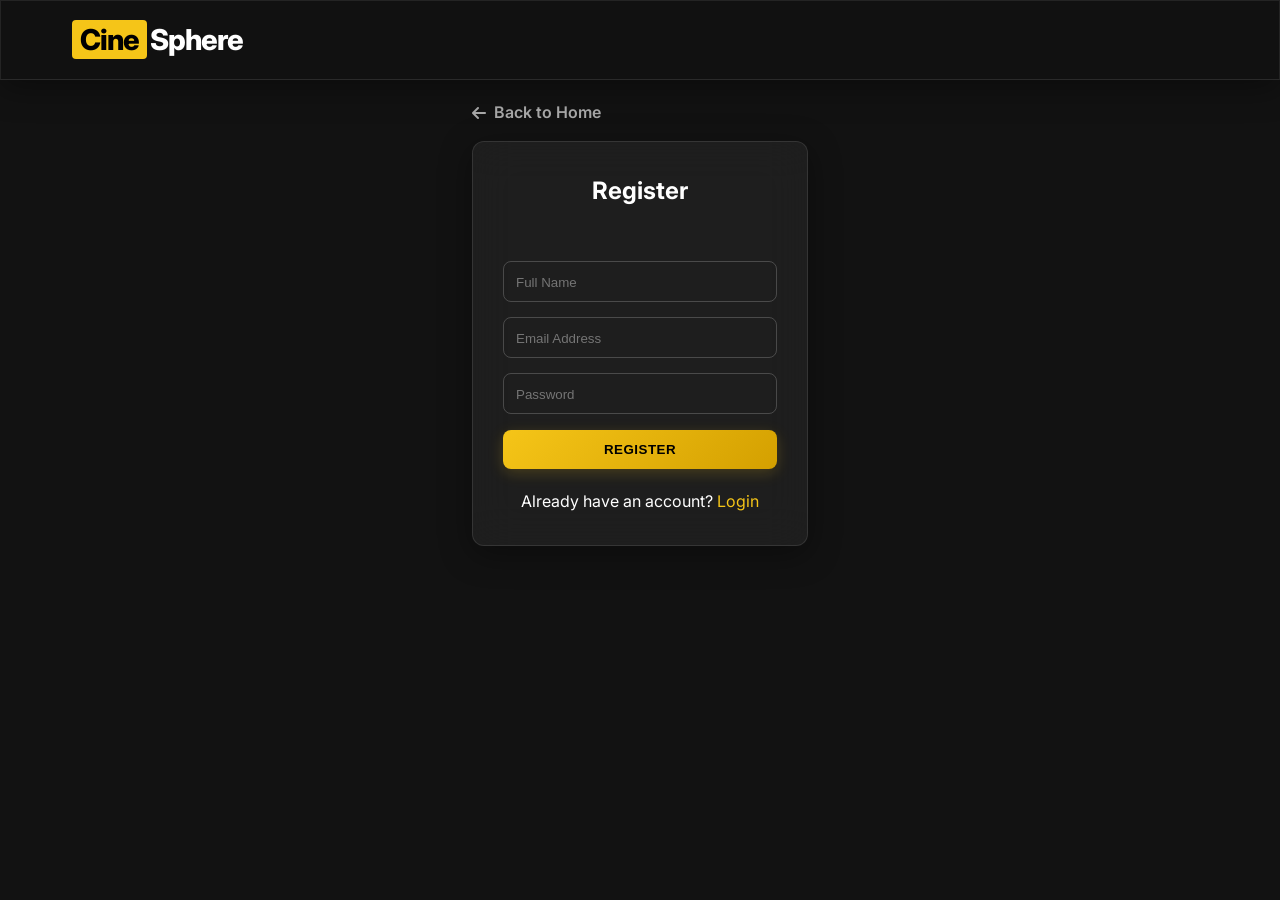
<file: register.html>
<!DOCTYPE html>
<html lang="en">
<head>
    <meta charset="UTF-8">
    <meta name="viewport" content="width=device-width, initial-scale=1.0">
    <title>CineSphere | Register</title>
    <link href="https://fonts.googleapis.com/css2?family=Inter:wght@400;600;700&display=swap" rel="stylesheet">
    <link rel="stylesheet" href="https://cdnjs.cloudflare.com/ajax/libs/font-awesome/6.4.0/css/all.min.css">
    <link rel="stylesheet" href="assets/css/main.css">
    <link rel="stylesheet" href="assets/css/components.css">
    <style>
        .auth-container { max-width: 400px; margin: 100px auto; text-align: center; }
        .auth-form { padding: 30px; border-radius: 12px; background: rgba(255,255,255,0.05); border: 1px solid rgba(255,255,255,0.1); }
        .auth-input { width: 100%; padding: 12px; margin-bottom: 15px; border-radius: 8px; border: 1px solid rgba(255,255,255,0.2); background: transparent; color: #fff; }
        .auth-btn { width: 100%; padding: 12px; }
        .error-msg { color: #ff4d4d; margin-bottom: 15px; display: none; }
        .success-msg { color: #4CAF50; margin-bottom: 15px; display: none; }
    </style>
</head>
<body>
    <nav class="navbar glass-card">
        <div class="container nav-content">
            <a href="index.html" class="logo"><span class="logo-accent">Cine</span>Sphere</a>
        </div>
    </nav>
    <div class="container auth-container">
        <div style="text-align: left; margin-bottom: 15px;">
            <a href="index.html" style="color: #aaa; text-decoration: none; font-weight: 600; display: inline-flex; align-items: center; gap: 8px; transition: color 0.3s;" onmouseover="this.style.color='#fff'" onmouseout="this.style.color='#aaa'">
                <i class="fas fa-arrow-left"></i> Back to Home
            </a>
        </div>
        <div class="auth-form glass-card">
            <h2>Register</h2>
            <br>
            <br>
            <form id="registerForm">
                <input type="text" id="name" class="auth-input" placeholder="Full Name" required minlength="3">
                <input type="email" id="email" class="auth-input" placeholder="Email Address" required>
                <input type="password" id="password" class="auth-input" placeholder="Password" required minlength="6">
                <button type="submit" class="btn btn-primary auth-btn" id="submitBtn">Register</button>
            </form>
            <p style="margin-top:20px;">Already have an account? <a href="login.html" class="text-primary">Login</a></p>
        </div>
    </div>
    <script src="assets/js/api.js"></script>
    <script src="assets/js/ui.js"></script>
    <script>
        document.getElementById('registerForm').addEventListener('submit', async (e) => {
            e.preventDefault();
            const name = document.getElementById('name').value;
            const email = document.getElementById('email').value;
            const password = document.getElementById('password').value;
            
            const btn = document.getElementById('submitBtn');
            
            btn.innerHTML = 'Registering...';
            btn.disabled = true;

            const res = await apiRegister(name, email, password);
            if(res.error) {
                UI.showToast(res.message, 'error');
                btn.innerHTML = 'Register';
                btn.disabled = false;
            } else {
                UI.showToast('Registration successful! Verification link sent to mail.', 'success');
                setTimeout(() => { window.location.href = 'login.html'; }, 2000);
            }
        });
    </script>
</body>
</html>
</file>
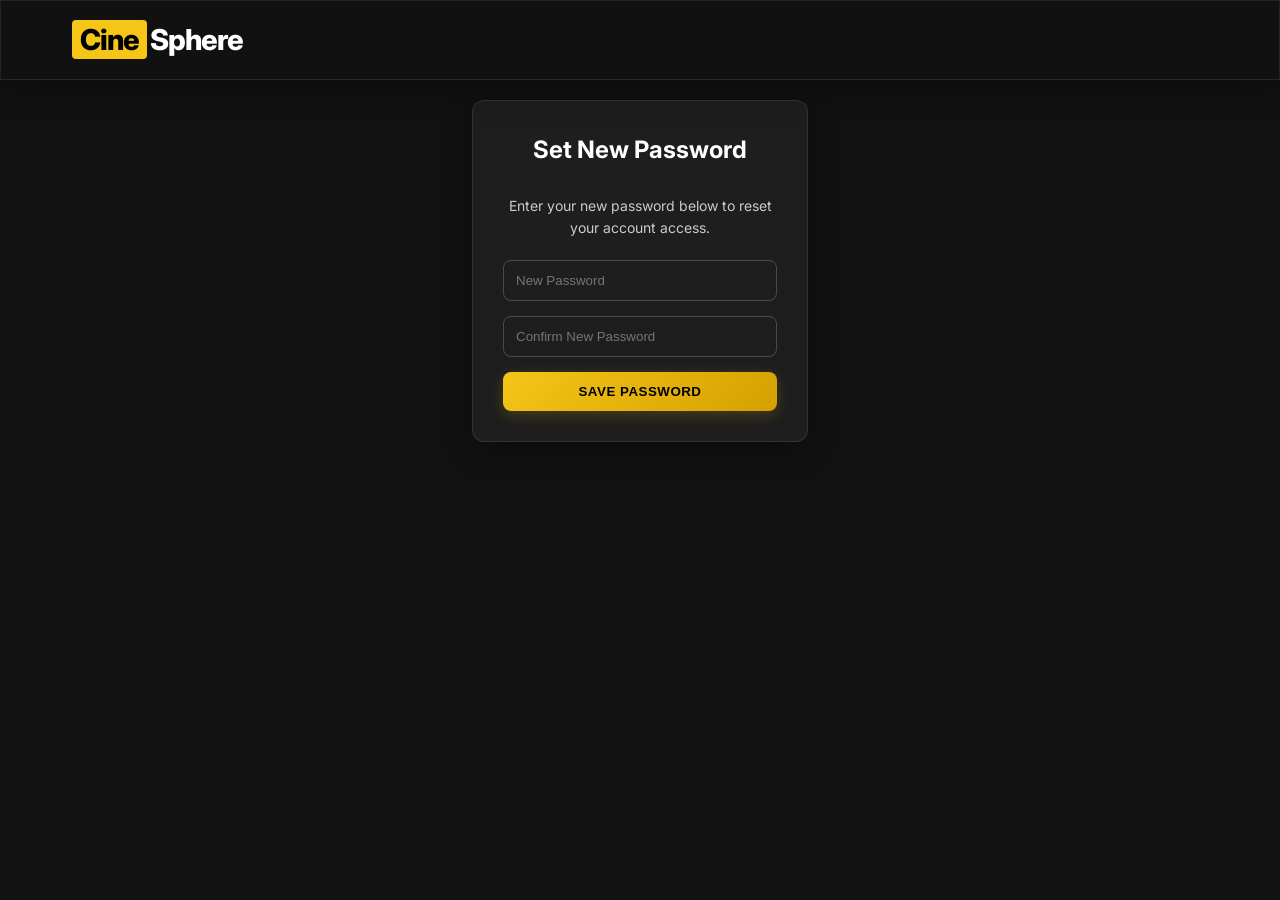
<file: reset-password.html>
<!DOCTYPE html>
<html lang="en">
<head>
    <meta charset="UTF-8">
    <meta name="viewport" content="width=device-width, initial-scale=1.0">
    <title>CineSphere | Set New Password</title>
    <link href="https://fonts.googleapis.com/css2?family=Inter:wght@400;600;700&display=swap" rel="stylesheet">
    <link rel="stylesheet" href="https://cdnjs.cloudflare.com/ajax/libs/font-awesome/6.4.0/css/all.min.css">
    <link rel="stylesheet" href="assets/css/main.css">
    <link rel="stylesheet" href="assets/css/components.css">
    <style>
        .auth-container { max-width: 400px; margin: 100px auto; text-align: center; }
        .auth-form { padding: 30px; border-radius: 12px; background: rgba(255,255,255,0.05); border: 1px solid rgba(255,255,255,0.1); }
        .auth-input { width: 100%; padding: 12px; margin-bottom: 15px; border-radius: 8px; border: 1px solid rgba(255,255,255,0.2); background: transparent; color: #fff; }
        .auth-btn { width: 100%; padding: 12px; }
        .error-msg { color: #ff4d4d; margin-bottom: 15px; display: none; }
        .success-msg { color: #4CAF50; margin-bottom: 15px; display: none; }
    </style>
</head>
<body>
    <nav class="navbar glass-card">
        <div class="container nav-content">
            <a href="index.html" class="logo"><span class="logo-accent">Cine</span>Sphere</a>
        </div>
    </nav>
    <div class="container auth-container">
        <div class="auth-form glass-card">
            <h2>Set New Password</h2>
            <br>
            <p style="font-size:14px; color:#ccc; margin-bottom:20px;">Enter your new password below to reset your account access.</p>
            <form id="resetForm">
                <input type="password" id="newPassword" class="auth-input" placeholder="New Password" required minlength="6">
                <input type="password" id="confirmPassword" class="auth-input" placeholder="Confirm New Password" required minlength="6">
                <button type="submit" class="btn btn-primary auth-btn" id="submitBtn">Save Password</button>
            </form>
        </div>
    </div>
    <script src="assets/js/api.js"></script>
    <script src="assets/js/ui.js"></script>
    <script>
        document.getElementById('resetForm').addEventListener('submit', async (e) => {
            e.preventDefault();
            const params = new URLSearchParams(window.location.search);
            const token = params.get('token');
            const btn = document.getElementById('submitBtn');
            const newPassword = document.getElementById('newPassword').value;
            const confirmPassword = document.getElementById('confirmPassword').value;
            
            if(!token) {
                UI.showToast("Invalid or missing token!", "error");
                return;
            }

            if(newPassword !== confirmPassword) {
                UI.showToast("Passwords do not match!", "error");
                return;
            }

            btn.innerHTML = 'Saving...';
            btn.disabled = true;

            const res = await apiResetPasswordWithToken(token, newPassword);
            
            if(res.error) {
                UI.showToast(res.message, 'error');
                btn.innerHTML = 'Save Password';
                btn.disabled = false;
            } else {
                UI.showToast('Password updated successfully! You can now login.', 'success');
                setTimeout(() => { window.location.href = 'login.html'; }, 2000);
            }
        });
    </script>
</body>
</html>
</file>
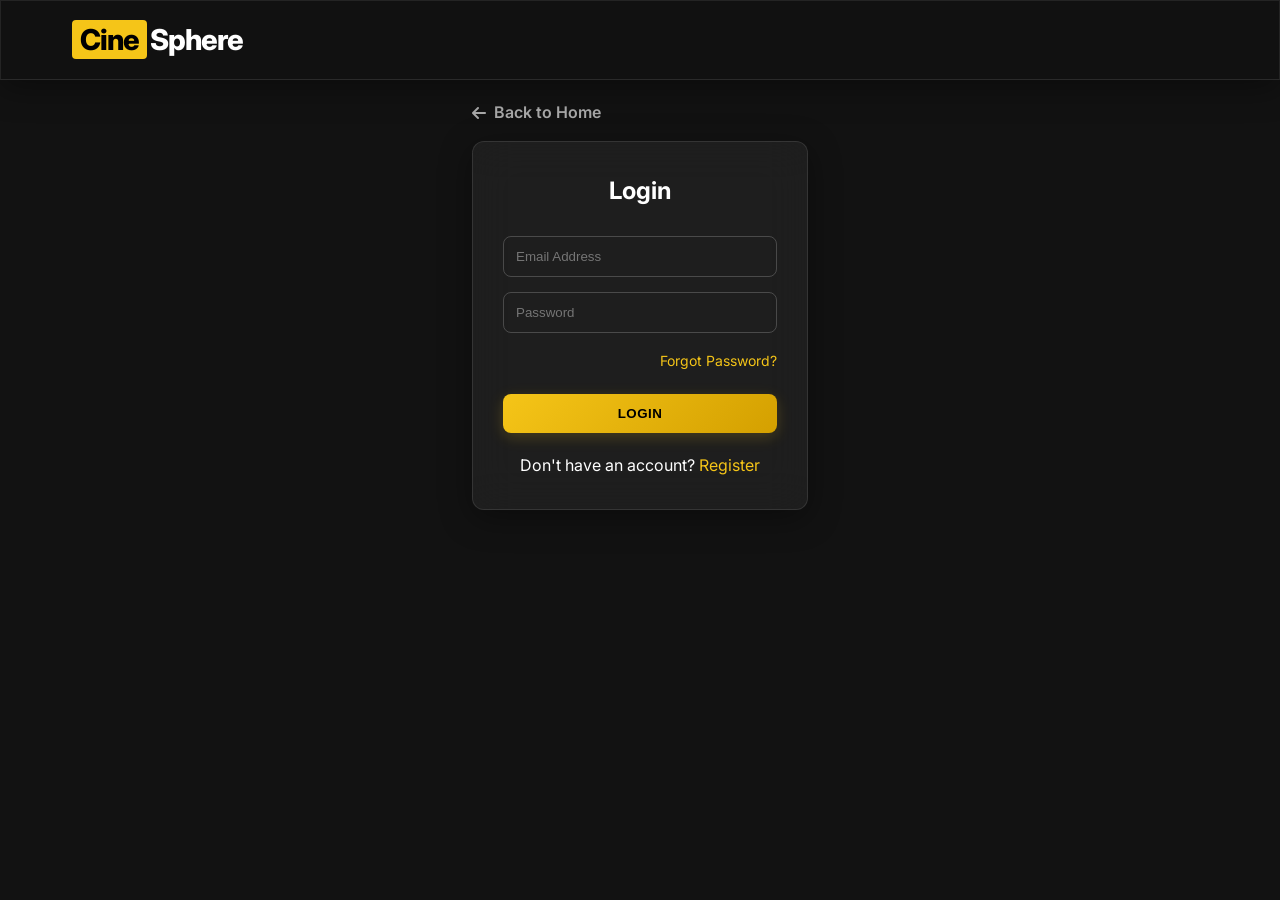
<file: watchlist.html>
<!DOCTYPE html>
<html lang="en">
<head>
    <meta charset="UTF-8">
    <meta name="viewport" content="width=device-width, initial-scale=1.0">
    <title>CineSphere | My Watchlist</title>
    <link href="https://fonts.googleapis.com/css2?family=Inter:wght@400;600;700&display=swap" rel="stylesheet">
    <link rel="stylesheet" href="https://cdnjs.cloudflare.com/ajax/libs/font-awesome/6.4.0/css/all.min.css">
    <link rel="stylesheet" href="assets/css/main.css">
    <link rel="stylesheet" href="assets/css/components.css">
</head>
<body>
    <nav class="navbar glass-card">
        <div class="container nav-content">
            <a href="index.html" class="logo"><span class="logo-accent">Cine</span>Sphere</a>
            <ul class="nav-links">
                <li><a href="index.html">Home</a></li>
                <li><a href="watchlist.html" class="active">Watchlist</a></li>
                <li id="authLink"><a href="login.html">Login</a></li>
            </ul>
        </div>
    </nav>
    <main class="container" style="padding-top: 100px;">
        <h2 class="section-title">My Watchlist</h2>
        <div class="movie-grid" id="watchlistGrid" style="margin-bottom: 50px;">
            <!-- Watchlist items loaded here -->
        </div>


    </main>

    <script src="assets/js/api.js"></script>
    <script src="assets/js/ui.js"></script>
    <script>
        const user = JSON.parse(localStorage.getItem('user'));
        
        if (!user) {
            window.location.href = 'login.html';
        } else {
            document.getElementById('authLink').innerHTML = `
                <a href="profile.html"><i class="fas fa-user-circle"></i> Profile</a>
                <a href="javascript:void(0)" onclick="logout()" class="nav-logout"><i class="fas fa-sign-out-alt"></i></a>
            `;
            loadWatchlist();
        }

        function logout() {
            localStorage.removeItem('user');
            window.location.href = 'index.html';
        }

        async function loadWatchlist() {
            const list = await apiGetWatchlist(user.id);
            const grid = document.getElementById('watchlistGrid');
            if (list.length === 0) {
                grid.innerHTML = '<p style="color:var(--text-muted);">Your watchlist is empty.</p>';
            } else {
                grid.innerHTML = list.map(m => `
                    <div class="movie-card glass-card">
                        <div class="movie-poster">
                            <img src="${m.image_url || 'https://via.placeholder.com/300x450'}" alt="${m.title}" style="width:100%; aspect-ratio:2/3; object-fit:cover;">
                        </div>
                        <div class="movie-info" style="padding: 15px;">
                            <h3><a href="movie-details.html?id=${m.id}" style="color:white; text-decoration:none;">${m.title}</a></h3>
                            <p style="font-size:14px; margin: 8px 0; color:var(--text-muted);">${m.genre} | <i class="fas fa-star text-primary"></i> ${m.rating}</p>
                            <button onclick="removeFromWatchlist(${m.id})" class="btn btn-outline" style="margin-top:10px; width:100%; padding: 8px;">Remove</button>
                        </div>
                    </div>
                `).join('');
            }
        }

        async function removeFromWatchlist(movieId) {
            await apiRemoveFromWatchlist(user.id, movieId);
            loadWatchlist();
        }


    </script>
</body>
</html>
</file>
<file: assets/css/main.css>
/* Design System & Global Styles */
:root {
    --primary-color: #f5c518; /* IMDB Yellow */
    --bg-dark: #121212;
    --bg-darker: #000000;
    --bg-card: #1a1a1a;
    --text-main: #ffffff;
    --text-muted: #a3a3a3;
    --accent: #f5c518;
    --glass: rgba(255, 255, 255, 0.05);
    --transition: all 0.3s cubic-bezier(0.4, 0, 0.2, 1);
    --font-main: 'Inter', system-ui, -apple-system, sans-serif;
}

* {
    margin: 0;
    padding: 0;
    box-sizing: border-box;
}

body {
    font-family: var(--font-main);
    background-color: var(--bg-dark);
    color: var(--text-main);
    line-height: 1.6;
    overflow-x: hidden;
}

a {
    text-decoration: none;
    color: inherit;
}

ul {
    list-style: none;
}

/* Scrollbar */
::-webkit-scrollbar {
    width: 10px;
}
::-webkit-scrollbar-track {
    background: var(--bg-dark);
}
::-webkit-scrollbar-thumb {
    background: #333;
    border-radius: 5px;
}
::-webkit-scrollbar-thumb:hover {
    background: var(--primary-color);
}

/* Reusable Components */
.container {
    max-width: 1200px;
    margin: 0 auto;
    padding: 0 2rem;
}

.section-title {
    font-size: 2rem;
    margin-bottom: 2rem;
    display: flex;
    align-items: center;
    gap: 0.5rem;
}

.section-title::before {
    content: '';
    display: inline-block;
    width: 4px;
    height: 32px;
    background-color: var(--primary-color);
    border-radius: 2px;
}

.btn {
    padding: 0.8rem 1.5rem;
    border-radius: 8px;
    font-weight: 600;
    cursor: pointer;
    transition: var(--transition);
    display: inline-flex;
    align-items: center;
    gap: 0.5rem;
    border: none;
}

.btn-primary {
    background-color: var(--primary-color);
    color: var(--bg-darker);
}

.btn-primary:hover {
    background-color: #e2b616;
    transform: translateY(-2px);
    box-shadow: 0 4px 12px rgba(245, 197, 24, 0.3);
}

.glass-card {
    background: rgba(26, 26, 26, 0.65);
    backdrop-filter: blur(20px);
    -webkit-backdrop-filter: blur(20px);
    border: 1px solid rgba(255, 255, 255, 0.08);
    box-shadow: 0 8px 32px 0 rgba(0, 0, 0, 0.37);
    border-radius: 12px;
}
</file>
<file: assets/css/components.css>
/* Component Styles */

/* Navbar */
.navbar {
    position: fixed;
    top: 0;
    left: 0;
    right: 0;
    height: 80px;
    z-index: 1000;
    border-radius: 0;
    border-bottom: 1px solid rgba(255, 255, 255, 0.1);
    display: flex;
    align-items: center;
    backdrop-filter: blur(15px);
    background: rgba(18, 18, 18, 0.8);
}


.nav-content {
    display: flex;
    justify-content: space-between;
    align-items: center;
    width: 100%;
}

.logo {
    font-size: 1.8rem;
    font-weight: 800;
    letter-spacing: -1px;
}

.logo-accent {
    background-color: var(--primary-color);
    color: var(--bg-darker);
    padding: 0.1rem 0.5rem;
    border-radius: 4px;
    margin-right: 0.2rem;
}

.nav-links {
    display: flex;
    gap: 2rem;
}

.nav-links a {
    font-weight: 500;
    color: var(--text-muted);
    transition: var(--transition);
}

.nav-links a:hover,
.nav-links a.active {
    color: var(--primary-color);
}

.search-bar {
    flex: 1;
    max-width: 500px;
    margin: 0 2rem;
}

.search-input-wrapper {
    position: relative;
    width: 100%;
}

.search-icon {
    position: absolute;
    left: 1rem;
    top: 50%;
    transform: translateY(-50%);
    color: var(--text-muted);
}

.search-bar input {
    width: 100%;
    padding: 0.8rem 1rem 0.8rem 3rem;
    background: rgba(255, 255, 255, 0.1);
    border: 1px solid rgba(255, 255, 255, 0.1);
    border-radius: 8px;
    color: white;
    outline: none;
    transition: var(--transition);
}

.search-bar input:focus {
    background: rgba(255, 255, 255, 0.15);
    border-color: var(--primary-color);
    box-shadow: 0 0 0 2px rgba(245, 197, 24, 0.2);
}

/* Hero Section */
.hero {
    height: 80vh;
    background-image: linear-gradient(rgba(18, 18, 18, 0.5), rgba(18, 18, 18, 1)), url('https://images.unsplash.com/photo-1485846234645-a62644f84728?ixlib=rb-4.0.3&auto=format&fit=crop&w=1920&q=80');
    background-size: cover;
    background-position: center;
    display: flex;
    align-items: center;
    padding-top: 80px;
    position: relative;
    margin-bottom: 4rem;
}

.hero-content {
    z-index: 10;
    max-width: 800px;
}

.hero-title {
    font-size: 4.5rem;
    font-weight: 800;
    margin-bottom: 1.5rem;
    line-height: 1.1;
    background: linear-gradient(to right, #fff, var(--primary-color));
    -webkit-background-clip: text;
    background-clip: text;
    -webkit-text-fill-color: transparent;
    animation: fadeInSlide 1s ease-out;
}

@keyframes fadeInSlide {
    from { opacity: 0; transform: translateY(30px); }
    to { opacity: 1; transform: translateY(0); }
}


.text-primary {
    color: var(--primary-color);
}

.hero-subtitle {
    font-size: 1.25rem;
    color: var(--text-muted);
    margin-bottom: 2.5rem;
}

.hero-actions {
    display: flex;
    gap: 1rem;
}

/* Movie Grid */
.section {
    padding: 2rem 0;
}

.movie-grid {
    display: grid;
    grid-template-columns: repeat(auto-fill, minmax(200px, 1fr)); /* Slightly smaller columns */
    gap: 1.5rem; /* Reduced gap */
}

/* Movie Cards */
.movie-card {
    position: relative;
    overflow: hidden;
    transition: all 0.4s cubic-bezier(0.165, 0.84, 0.44, 1);
    background: rgba(255, 255, 255, 0.03);
    border-radius: 12px;
    border: 1px solid rgba(255, 255, 255, 0.05);
    padding: 8px; /* Reduced padding */
    display: flex;
    flex-direction: column;
}

.movie-poster-wrapper {
    width: 100%;
    aspect-ratio: 2/3; /* Uniform height for all posters */
    overflow: hidden;
    border-radius: 8px;
    position: relative;
}

.movie-poster {
    width: 100%;
    height: 100%;
    object-fit: cover; /* Prevents stretching */
    transition: transform 0.5s ease;
}

.movie-card:hover {
    transform: translateY(-8px);
    background: rgba(255, 255, 255, 0.07);
    border-color: rgba(245, 197, 24, 0.3);
    box-shadow: 0 10px 25px rgba(0, 0, 0, 0.5);
}

.movie-card:hover .movie-poster {
    transform: scale(1.1);
}


.movie-rating {
    position: absolute;
    top: 0.5rem;
    right: 0.5rem;
    background: rgba(0, 0, 0, 0.8);
    padding: 0.3rem 0.6rem;
    border-radius: 4px;
    display: flex;
    align-items: center;
    gap: 0.3rem;
    font-weight: 700;
    color: var(--primary-color);
}

.movie-info h3 {
    font-size: 1.1rem;
    margin-bottom: 0.3rem;
    white-space: nowrap;
    overflow: hidden;
    text-overflow: ellipsis;
}

.movie-meta {
    font-size: 0.85rem;
    color: var(--text-muted);
    display: flex;
    justify-content: space-between;
}

/* Footer */
.footer {
    margin-top: 6rem;
    padding: 4rem 0;
    background-color: var(--bg-darker);
    border-top: 1px solid rgba(255, 255, 255, 0.05);
    text-align: center;
}

.footer-logo {
    font-size: 1.5rem;
    font-weight: 700;
    margin-bottom: 1rem;
}

.social-links {
    margin-top: 2rem;
    display: flex;
    justify-content: center;
    gap: 1.5rem;
}

.social-links a {
    font-size: 1.25rem;
    color: var(--text-muted);
    transition: var(--transition);
}

.social-links a:hover {
    color: var(--primary-color);
}

/* Details Page Styles */
.details-hero {
    min-height: 60vh;
    background-size: cover;
    background-position: center;
    padding-top: 120px;
    padding-bottom: 4rem;
    display: flex;
    align-items: flex-end;
}

.details-hero-content {
    display: flex;
    gap: 3rem;
    align-items: flex-start;
}

.details-poster-wrapper {
    width: 300px;
    flex-shrink: 0;
    aspect-ratio: 2/3;
    overflow: hidden;
    box-shadow: 0 10px 30px rgba(0, 0, 0, 0.5);
}

.details-poster-wrapper img {
    width: 100%;
    height: 100%;
    object-fit: cover;
}

.details-info {
    flex: 1;
}

.details-meta {
    font-size: 1.1rem;
    color: var(--text-muted);
    margin-bottom: 1rem;
}

.btn {
    padding: 0.8rem 1.5rem;
    border-radius: 8px;
    font-weight: 700;
    cursor: pointer;
    transition: all 0.3s cubic-bezier(0.175, 0.885, 0.32, 1.275);
    display: inline-flex;
    align-items: center;
    justify-content: center;
    gap: 0.5rem;
    border: none;
    text-transform: uppercase;
    letter-spacing: 0.5px;
    position: relative;
    overflow: hidden;
}

.btn-primary {
    background: linear-gradient(135deg, var(--primary-color) 0%, #d4a000 100%);
    color: var(--bg-darker);
    box-shadow: 0 4px 15px rgba(245, 197, 24, 0.2);
}

.btn-primary:hover {
    transform: translateY(-3px) scale(1.02);
    background: #fbc02d;
    box-shadow: 0 10px 25px rgba(245, 197, 24, 0.4);
}

.btn-outline {
    background: transparent;
    border: 2px solid var(--primary-color);
    color: var(--primary-color);
}
.btn-outline:hover {
    background: #fbc02d;
    color: var(--bg-darker);
    box-shadow: 0 5px 15px -5px rgba(245, 197, 24, 0.5);
    transform: translateY(-2px) scale(1.02);
}
.details-rating-big {
    font-size: 2rem;
    font-weight: 800;
    margin-bottom: 2rem;
    display: flex;
    align-items: center;
    gap: 0.5rem;
}

.rating-max {
    font-size: 1.2rem;
    color: var(--text-muted);
}

.details-crew {
    margin-top: 2.5rem;
    display: flex;
    flex-direction: column;
    gap: 0.8rem;
    border-top: 1px solid rgba(255, 255, 255, 0.1);
    padding-top: 2rem;
}

/* User Rating & Reviews */
.grid-2-cols {
    display: grid;
    grid-template-columns: 1fr 1fr;
    gap: 2rem;
}

.pd-2 {
    padding: 2.5rem;
}

.user-rating-box {
    margin-top: 1rem;
    margin-bottom: 2rem;
}

.star-rating {
    font-size: 1.8rem;
    display: flex;
    gap: 0.4rem;
    margin: 1rem 0;
    cursor: pointer;
    color: var(--primary-color);
}

.review-form {
    display: flex;
    flex-direction: column;
    gap: 1rem;
}

.review-form textarea {
    padding: 1rem;
    background: rgba(255, 255, 255, 0.05);
    border: 1px solid rgba(255, 255, 255, 0.1);
    border-radius: 8px;
    color: white;
    outline: none;
    transition: var(--transition);
    resize: vertical;
}

.review-form textarea:focus {
    border-color: var(--primary-color);
}

.reviews-container {
    max-height: 500px;
    overflow-y: auto;
    padding-right: 1rem;
}

.review-item {
    padding: 1.5rem 0;
    border-bottom: 1px solid rgba(255, 255, 255, 0.05);
}

.review-header {
    display: flex;
    justify-content: space-between;
    margin-bottom: 0.8rem;
}

.review-rating {
    font-weight: 700;
}

.review-date {
    font-size: 0.85rem;
}

.review-text {
    font-size: 0.95rem;
    color: #e0e0e0;
}

/* Responsive */
@media (max-width: 992px) {
    .grid-2-cols {
        grid-template-columns: 1fr;
    }

    .details-hero-content {
        flex-direction: column;
        align-items: center;
        text-align: center;
    }

    .details-rating-big {
        justify-content: center;
    }
}

@media (max-width: 768px) {

    .nav-links,
    .search-bar {
        display: none;
    }

    .hero-title {
        font-size: 2.5rem;
    }

    .container {
        padding: 0 1rem;
    }
}

.nav-logout {
    color: #ff4d4d !important;
    margin-left: 15px;
    transition: transform 0.2s ease;
}

.nav-logout:hover {
    transform: scale(1.1);
    color: #ff3333 !important;
}

/* Toast Notifications */
#toast-container {
    position: fixed;
    bottom: 30px;
    right: 30px;
    z-index: 9999;
}

.toast {
    background: rgba(18, 18, 18, 0.9);
    backdrop-filter: blur(20px);
    border: 1px solid rgba(255, 255, 255, 0.1);
    color: white;
    padding: 1rem 1.5rem;
    border-radius: 12px;
    margin-top: 10px;
    box-shadow: 0 10px 30px rgba(0,0,0,0.5);
    display: flex;
    align-items: center;
    gap: 12px;
    min-width: 300px;
    animation: toastSlideIn 0.4s cubic-bezier(0.175, 0.885, 0.32, 1.275);
    transition: all 0.3s ease;
}

.toast.success { border-left: 5px solid #4CAF50; }
.toast.error { border-left: 5px solid #f44336; }
.toast.info { border-left: 5px solid var(--primary-color); }

@keyframes toastSlideIn {
    from { opacity: 0; transform: translateX(50px); }
    to { opacity: 1; transform: translateX(0); }
}

.toast.fade-out {
    opacity: 0;
    transform: translateX(50px);
}
</file>
<file: frontend/assets/css/main.css>
/* Design System & Global Styles */
:root {
    --primary-color: #f5c518; /* IMDB Yellow */
    --bg-dark: #121212;
    --bg-darker: #000000;
    --bg-card: #1a1a1a;
    --text-main: #ffffff;
    --text-muted: #a3a3a3;
    --accent: #f5c518;
    --glass: rgba(255, 255, 255, 0.05);
    --transition: all 0.3s cubic-bezier(0.4, 0, 0.2, 1);
    --font-main: 'Inter', system-ui, -apple-system, sans-serif;
}

* {
    margin: 0;
    padding: 0;
    box-sizing: border-box;
}

body {
    font-family: var(--font-main);
    background-color: var(--bg-dark);
    color: var(--text-main);
    line-height: 1.6;
    overflow-x: hidden;
}

a {
    text-decoration: none;
    color: inherit;
}

ul {
    list-style: none;
}

/* Scrollbar */
::-webkit-scrollbar {
    width: 10px;
}
::-webkit-scrollbar-track {
    background: var(--bg-dark);
}
::-webkit-scrollbar-thumb {
    background: #333;
    border-radius: 5px;
}
::-webkit-scrollbar-thumb:hover {
    background: var(--primary-color);
}

/* Reusable Components */
.container {
    max-width: 1200px;
    margin: 0 auto;
    padding: 0 2rem;
}

.section-title {
    font-size: 2rem;
    margin-bottom: 2rem;
    display: flex;
    align-items: center;
    gap: 0.5rem;
}

.section-title::before {
    content: '';
    display: inline-block;
    width: 4px;
    height: 32px;
    background-color: var(--primary-color);
    border-radius: 2px;
}

.btn {
    padding: 0.8rem 1.5rem;
    border-radius: 8px;
    font-weight: 600;
    cursor: pointer;
    transition: var(--transition);
    display: inline-flex;
    align-items: center;
    gap: 0.5rem;
    border: none;
}

.btn-primary {
    background-color: var(--primary-color);
    color: var(--bg-darker);
}

.btn-primary:hover {
    background-color: #e2b616;
    transform: translateY(-2px);
    box-shadow: 0 4px 12px rgba(245, 197, 24, 0.3);
}

.glass-card {
    background: rgba(26, 26, 26, 0.65);
    backdrop-filter: blur(20px);
    -webkit-backdrop-filter: blur(20px);
    border: 1px solid rgba(255, 255, 255, 0.08);
    box-shadow: 0 8px 32px 0 rgba(0, 0, 0, 0.37);
    border-radius: 12px;
}
</file>
<file: frontend/assets/css/components.css>
/* Component Styles */

/* Navbar */
.navbar {
    position: fixed;
    top: 0;
    left: 0;
    right: 0;
    height: 80px;
    z-index: 1000;
    border-radius: 0;
    border-bottom: 1px solid rgba(255, 255, 255, 0.1);
    display: flex;
    align-items: center;
    backdrop-filter: blur(15px);
    background: rgba(18, 18, 18, 0.8);
}


.nav-content {
    display: flex;
    justify-content: space-between;
    align-items: center;
    width: 100%;
}

.logo {
    font-size: 1.8rem;
    font-weight: 800;
    letter-spacing: -1px;
}

.logo-accent {
    background-color: var(--primary-color);
    color: var(--bg-darker);
    padding: 0.1rem 0.5rem;
    border-radius: 4px;
    margin-right: 0.2rem;
}

.nav-links {
    display: flex;
    gap: 2rem;
}

.nav-links a {
    font-weight: 500;
    color: var(--text-muted);
    transition: var(--transition);
}

.nav-links a:hover,
.nav-links a.active {
    color: var(--primary-color);
}

.search-bar {
    flex: 1;
    max-width: 500px;
    margin: 0 2rem;
}

.search-input-wrapper {
    position: relative;
    width: 100%;
}

.search-icon {
    position: absolute;
    left: 1rem;
    top: 50%;
    transform: translateY(-50%);
    color: var(--text-muted);
}

.search-bar input {
    width: 100%;
    padding: 0.8rem 1rem 0.8rem 3rem;
    background: rgba(255, 255, 255, 0.1);
    border: 1px solid rgba(255, 255, 255, 0.1);
    border-radius: 8px;
    color: white;
    outline: none;
    transition: var(--transition);
}

.search-bar input:focus {
    background: rgba(255, 255, 255, 0.15);
    border-color: var(--primary-color);
    box-shadow: 0 0 0 2px rgba(245, 197, 24, 0.2);
}

/* Hero Section */
.hero {
    height: 80vh;
    background-image: linear-gradient(rgba(18, 18, 18, 0.5), rgba(18, 18, 18, 1)), url('https://images.unsplash.com/photo-1485846234645-a62644f84728?ixlib=rb-4.0.3&auto=format&fit=crop&w=1920&q=80');
    background-size: cover;
    background-position: center;
    display: flex;
    align-items: center;
    padding-top: 80px;
    position: relative;
    margin-bottom: 4rem;
}

.hero-content {
    z-index: 10;
    max-width: 800px;
}

.hero-title {
    font-size: 4.5rem;
    font-weight: 800;
    margin-bottom: 1.5rem;
    line-height: 1.1;
    background: linear-gradient(to right, #fff, var(--primary-color));
    -webkit-background-clip: text;
    background-clip: text;
    -webkit-text-fill-color: transparent;
    animation: fadeInSlide 1s ease-out;
}

@keyframes fadeInSlide {
    from { opacity: 0; transform: translateY(30px); }
    to { opacity: 1; transform: translateY(0); }
}


.text-primary {
    color: var(--primary-color);
}

.hero-subtitle {
    font-size: 1.25rem;
    color: var(--text-muted);
    margin-bottom: 2.5rem;
}

.hero-actions {
    display: flex;
    gap: 1rem;
}

/* Movie Grid */
.section {
    padding: 2rem 0;
}

.movie-grid {
    display: grid;
    grid-template-columns: repeat(auto-fill, minmax(200px, 1fr)); /* Slightly smaller columns */
    gap: 1.5rem; /* Reduced gap */
}

/* Movie Cards */
.movie-card {
    position: relative;
    overflow: hidden;
    transition: all 0.4s cubic-bezier(0.165, 0.84, 0.44, 1);
    background: rgba(255, 255, 255, 0.03);
    border-radius: 12px;
    border: 1px solid rgba(255, 255, 255, 0.05);
    padding: 8px; /* Reduced padding */
    display: flex;
    flex-direction: column;
}

.movie-poster-wrapper {
    width: 100%;
    aspect-ratio: 2/3; /* Uniform height for all posters */
    overflow: hidden;
    border-radius: 8px;
    position: relative;
}

.movie-poster {
    width: 100%;
    height: 100%;
    object-fit: cover; /* Prevents stretching */
    transition: transform 0.5s ease;
}

.movie-card:hover {
    transform: translateY(-8px);
    background: rgba(255, 255, 255, 0.07);
    border-color: rgba(245, 197, 24, 0.3);
    box-shadow: 0 10px 25px rgba(0, 0, 0, 0.5);
}

.movie-card:hover .movie-poster {
    transform: scale(1.1);
}


.movie-rating {
    position: absolute;
    top: 0.5rem;
    right: 0.5rem;
    background: rgba(0, 0, 0, 0.8);
    padding: 0.3rem 0.6rem;
    border-radius: 4px;
    display: flex;
    align-items: center;
    gap: 0.3rem;
    font-weight: 700;
    color: var(--primary-color);
}

.movie-info h3 {
    font-size: 1.1rem;
    margin-bottom: 0.3rem;
    white-space: nowrap;
    overflow: hidden;
    text-overflow: ellipsis;
}

.movie-meta {
    font-size: 0.85rem;
    color: var(--text-muted);
    display: flex;
    justify-content: space-between;
}

/* Footer */
.footer {
    margin-top: 6rem;
    padding: 4rem 0;
    background-color: var(--bg-darker);
    border-top: 1px solid rgba(255, 255, 255, 0.05);
    text-align: center;
}

.footer-logo {
    font-size: 1.5rem;
    font-weight: 700;
    margin-bottom: 1rem;
}

.social-links {
    margin-top: 2rem;
    display: flex;
    justify-content: center;
    gap: 1.5rem;
}

.social-links a {
    font-size: 1.25rem;
    color: var(--text-muted);
    transition: var(--transition);
}

.social-links a:hover {
    color: var(--primary-color);
}

/* Details Page Styles */
.details-hero {
    min-height: 60vh;
    background-size: cover;
    background-position: center;
    padding-top: 120px;
    padding-bottom: 4rem;
    display: flex;
    align-items: flex-end;
}

.details-hero-content {
    display: flex;
    gap: 3rem;
    align-items: flex-start;
}

.details-poster-wrapper {
    width: 300px;
    flex-shrink: 0;
    aspect-ratio: 2/3;
    overflow: hidden;
    box-shadow: 0 10px 30px rgba(0, 0, 0, 0.5);
}

.details-poster-wrapper img {
    width: 100%;
    height: 100%;
    object-fit: cover;
}

.details-info {
    flex: 1;
}

.details-meta {
    font-size: 1.1rem;
    color: var(--text-muted);
    margin-bottom: 1rem;
}

.btn {
    padding: 0.8rem 1.5rem;
    border-radius: 8px;
    font-weight: 700;
    cursor: pointer;
    transition: all 0.3s cubic-bezier(0.175, 0.885, 0.32, 1.275);
    display: inline-flex;
    align-items: center;
    justify-content: center;
    gap: 0.5rem;
    border: none;
    text-transform: uppercase;
    letter-spacing: 0.5px;
    position: relative;
    overflow: hidden;
}

.btn-primary {
    background: linear-gradient(135deg, var(--primary-color) 0%, #d4a000 100%);
    color: var(--bg-darker);
    box-shadow: 0 4px 15px rgba(245, 197, 24, 0.2);
}

.btn-primary:hover {
    transform: translateY(-3px) scale(1.02);
    background: #fbc02d;
    box-shadow: 0 10px 25px rgba(245, 197, 24, 0.4);
}

.btn-outline {
    background: transparent;
    border: 2px solid var(--primary-color);
    color: var(--primary-color);
}
.btn-outline:hover {
    background: #fbc02d;
    color: var(--bg-darker);
    box-shadow: 0 5px 15px -5px rgba(245, 197, 24, 0.5);
    transform: translateY(-2px) scale(1.02);
}
.details-rating-big {
    font-size: 2rem;
    font-weight: 800;
    margin-bottom: 2rem;
    display: flex;
    align-items: center;
    gap: 0.5rem;
}

.rating-max {
    font-size: 1.2rem;
    color: var(--text-muted);
}

.details-crew {
    margin-top: 2.5rem;
    display: flex;
    flex-direction: column;
    gap: 0.8rem;
    border-top: 1px solid rgba(255, 255, 255, 0.1);
    padding-top: 2rem;
}

/* User Rating & Reviews */
.grid-2-cols {
    display: grid;
    grid-template-columns: 1fr 1fr;
    gap: 2rem;
}

.pd-2 {
    padding: 2.5rem;
}

.user-rating-box {
    margin-top: 1rem;
    margin-bottom: 2rem;
}

.star-rating {
    font-size: 1.8rem;
    display: flex;
    gap: 0.4rem;
    margin: 1rem 0;
    cursor: pointer;
    color: var(--primary-color);
}

.review-form {
    display: flex;
    flex-direction: column;
    gap: 1rem;
}

.review-form textarea {
    padding: 1rem;
    background: rgba(255, 255, 255, 0.05);
    border: 1px solid rgba(255, 255, 255, 0.1);
    border-radius: 8px;
    color: white;
    outline: none;
    transition: var(--transition);
    resize: vertical;
}

.review-form textarea:focus {
    border-color: var(--primary-color);
}

.reviews-container {
    max-height: 500px;
    overflow-y: auto;
    padding-right: 1rem;
}

.review-item {
    padding: 1.5rem 0;
    border-bottom: 1px solid rgba(255, 255, 255, 0.05);
}

.review-header {
    display: flex;
    justify-content: space-between;
    margin-bottom: 0.8rem;
}

.review-rating {
    font-weight: 700;
}

.review-date {
    font-size: 0.85rem;
}

.review-text {
    font-size: 0.95rem;
    color: #e0e0e0;
}

/* Responsive */
@media (max-width: 992px) {
    .grid-2-cols {
        grid-template-columns: 1fr;
    }

    .details-hero-content {
        flex-direction: column;
        align-items: center;
        text-align: center;
    }

    .details-rating-big {
        justify-content: center;
    }
}

@media (max-width: 768px) {

    .nav-links,
    .search-bar {
        display: none;
    }

    .hero-title {
        font-size: 2.5rem;
    }

    .container {
        padding: 0 1rem;
    }
}

.nav-logout {
    color: #ff4d4d !important;
    margin-left: 15px;
    transition: transform 0.2s ease;
}

.nav-logout:hover {
    transform: scale(1.1);
    color: #ff3333 !important;
}

/* Toast Notifications */
#toast-container {
    position: fixed;
    bottom: 30px;
    right: 30px;
    z-index: 9999;
}

.toast {
    background: rgba(18, 18, 18, 0.9);
    backdrop-filter: blur(20px);
    border: 1px solid rgba(255, 255, 255, 0.1);
    color: white;
    padding: 1rem 1.5rem;
    border-radius: 12px;
    margin-top: 10px;
    box-shadow: 0 10px 30px rgba(0,0,0,0.5);
    display: flex;
    align-items: center;
    gap: 12px;
    min-width: 300px;
    animation: toastSlideIn 0.4s cubic-bezier(0.175, 0.885, 0.32, 1.275);
    transition: all 0.3s ease;
}

.toast.success { border-left: 5px solid #4CAF50; }
.toast.error { border-left: 5px solid #f44336; }
.toast.info { border-left: 5px solid var(--primary-color); }

@keyframes toastSlideIn {
    from { opacity: 0; transform: translateX(50px); }
    to { opacity: 1; transform: translateX(0); }
}

.toast.fade-out {
    opacity: 0;
    transform: translateX(50px);
}
</file>
